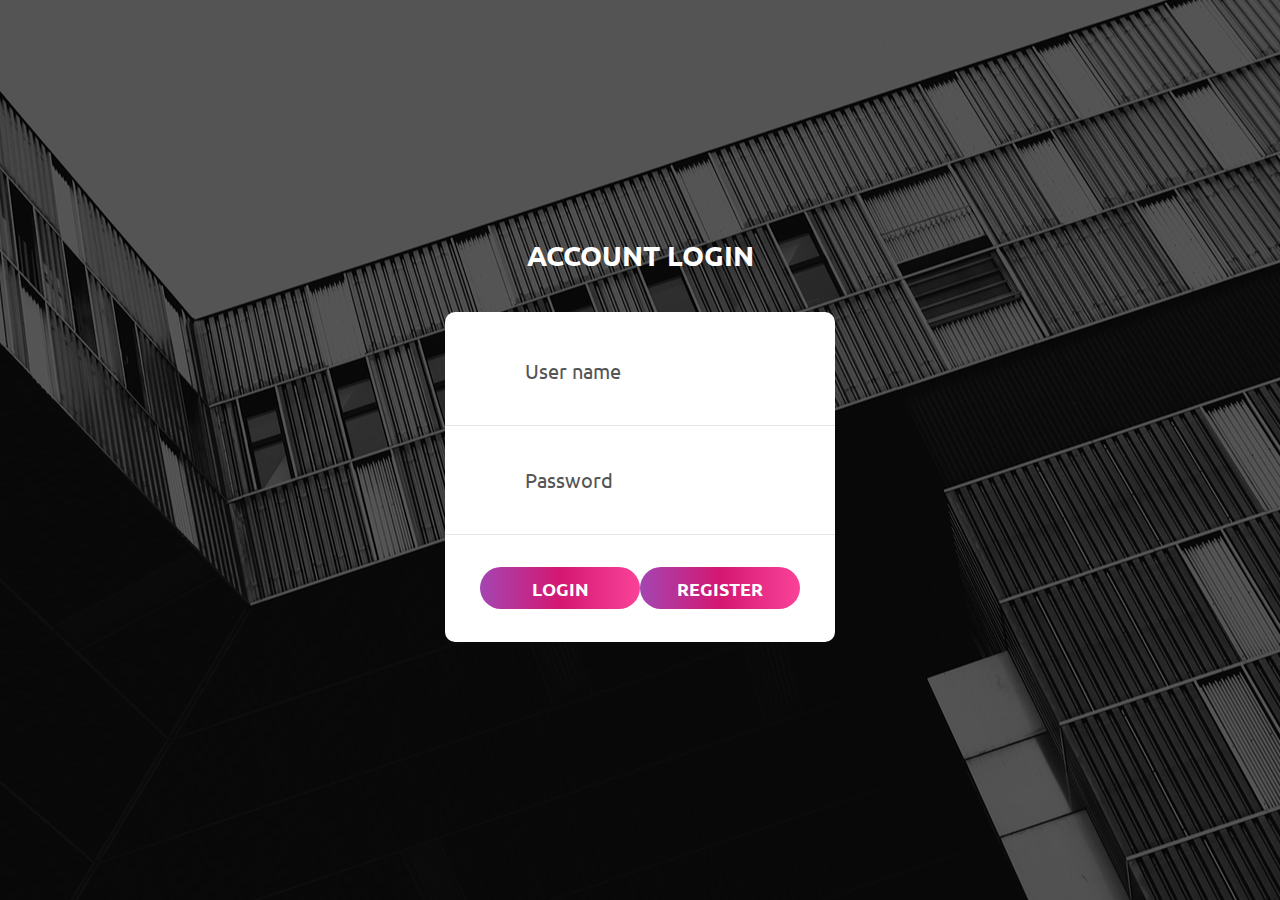
<file: src/templates/index.html>
<!--<!DOCTYPE html>-->
<html lang="en">
<head>
	<title>Login</title>
	<meta charset="UTF-8">
	<meta name="viewport" content="width=device-width, initial-scale=1">
<!--===============================================================================================-->	
	<link rel="icon" type="image/png" href="../static/login/images/icons/favicon.ico"/>
<!--===============================================================================================-->
	<link rel="stylesheet" type="text/css" href="../static/login/vendor/bootstrap/css/bootstrap.min.css">
<!--===============================================================================================-->
	<link rel="stylesheet" type="text/css" href="../static/login/fonts/font-awesome-4.7.0/css/font-awesome.min.css">
<!--===============================================================================================-->
	<link rel="stylesheet" type="text/css" href="../static/login/fonts/Linearicons-Free-v1.0.0/icon-font.min.css">
<!--===============================================================================================-->
	<link rel="stylesheet" type="text/css" href="../static/login/vendor/animate/animate.css">
<!--===============================================================================================-->	
	<link rel="stylesheet" type="text/css" href="../static/login/vendor/css-hamburgers/hamburgers.min.css">
<!--===============================================================================================-->
	<link rel="stylesheet" type="text/css" href="../static/login/vendor/animsition/css/animsition.min.css">
<!--===============================================================================================-->
	<link rel="stylesheet" type="text/css" href="../static/login/vendor/select2/select2.min.css">
<!--===============================================================================================-->	
	<link rel="stylesheet" type="text/css" href="../static/login/vendor/daterangepicker/daterangepicker.css">
<!--===============================================================================================-->
	<link rel="stylesheet" type="text/css" href="../static/login/css/util.css">
	<link rel="stylesheet" type="text/css" href="../static/login/css/main.css">
<!--===============================================================================================-->
</head>
<body>
	
	<div class="limiter">
		<div class="container-login100" style="background-image: url('../static/login/images/bg-01.jpg');">
			<div class="wrap-login100 p-t-30 p-b-50">
				<span class="login100-form-title p-b-41">
					Account Login
				</span>
				<form class="login100-form validate-form p-b-33 p-t-5" method="post" action="/login_post">

					<div class="wrap-input100 validate-input" data-validate = "Enter username">
						<input class="input100" type="text" name="textfield" placeholder="User name">
						<span class="focus-input100" data-placeholder="&#xe82a;"></span>
					</div>

					<div class="wrap-input100 validate-input" data-validate="Enter password">
						<input class="input100" type="password" name="textfield2" placeholder="Password">
						<span class="focus-input100" data-placeholder="&#xe80f;"></span>
					</div>

					<div class="container-login100-form-btn m-t-32">
						<button class="login100-form-btn">
							Login
						</button>
						 <a href="/teacherregistration" class="login100-form-btn">REGISTER</a>
<!--					<div class="login100-form-btn">-->
<!--							Register-->
<!--							<a href="/teacherregistration"></a>-->
<!--					</div>-->

				</form>
			</div>
		</div>
	</div>

	<div id="dropDownSelect1"></div>
	
<!--===============================================================================================-->
	<script src="../static/login/vendor/jquery/jquery-3.2.1.min.js"></script>
<!--===============================================================================================-->
	<script src="../static/login/vendor/animsition/js/animsition.min.js"></script>
<!--===============================================================================================-->
	<script src="../static/login/vendor/bootstrap/js/popper.js"></script>
	<script src="../static/login/vendor/bootstrap/js/bootstrap.min.js"></script>
<!--===============================================================================================-->
	<script src="../static/login/vendor/select2/select2.min.js"></script>
<!--===============================================================================================-->
	<script src="../static/login/vendor/daterangepicker/moment.min.js"></script>
	<script src="../static/login/vendor/daterangepicker/daterangepicker.js"></script>
<!--===============================================================================================-->
	<script src="../static/login/vendor/countdowntime/countdowntime.js"></script>
<!--===============================================================================================-->
	<script src="../static/login/js/main.js"></script>

</body>
</html>
</file>
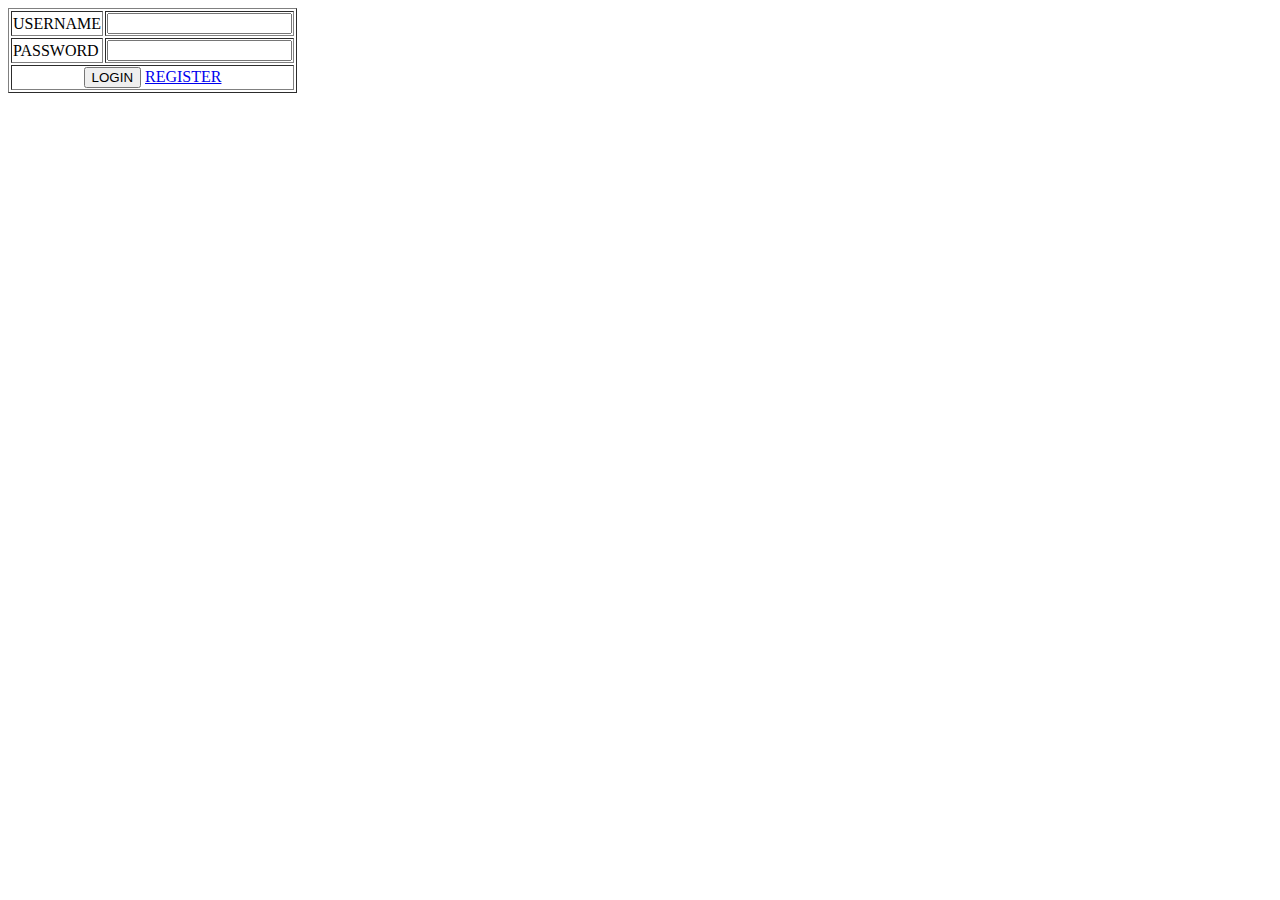
<file: src/templates/login.html>
<!DOCTYPE html PUBLIC "-//W3C//DTD XHTML 1.0 Transitional//EN" "http://www.w3.org/TR/xhtml1/DTD/xhtml1-transitional.dtd">
<html xmlns="http://www.w3.org/1999/xhtml">
<head>
<meta http-equiv="Content-Type" content="text/html; charset=iso-8859-1" />
<title>Untitled Document</title>
</head>
<body>
<form id="login"  name="login" method="post" action="/login_post">
  <table width="200" border="1">
    <tr>
      <td>USERNAME</td>
      <td><label>
        <input type="text" name="textfield" />
      </label></td>
    </tr>
    <tr>
      <td>PASSWORD</td>
      <td><label>
        <input type="text" name="textfield2" />
      </label></td>
    </tr>
    <tr>
      <td colspan="2"><label>
        <div align="center">
          <input type="submit" name="LOGIN" value="LOGIN" />
          <a href="/teacherregistration">REGISTER</a></div>
      </label></td>
    </tr>
  </table>
  
</form>

</body>
</html>
</file>
<file: src/static/login/vendor/daterangepicker/daterangepicker.css>
.daterangepicker {
  position: absolute;
  color: inherit;
  background-color: #fff;
  border-radius: 4px;
  width: 278px;
  padding: 4px;
  margin-top: 1px;
  top: 100px;
  left: 20px;
  /* Calendars */ }
  .daterangepicker:before, .daterangepicker:after {
    position: absolute;
    display: inline-block;
    border-bottom-color: rgba(0, 0, 0, 0.2);
    content: ''; }
  .daterangepicker:before {
    top: -7px;
    border-right: 7px solid transparent;
    border-left: 7px solid transparent;
    border-bottom: 7px solid #ccc; }
  .daterangepicker:after {
    top: -6px;
    border-right: 6px solid transparent;
    border-bottom: 6px solid #fff;
    border-left: 6px solid transparent; }
  .daterangepicker.opensleft:before {
    right: 9px; }
  .daterangepicker.opensleft:after {
    right: 10px; }
  .daterangepicker.openscenter:before {
    left: 0;
    right: 0;
    width: 0;
    margin-left: auto;
    margin-right: auto; }
  .daterangepicker.openscenter:after {
    left: 0;
    right: 0;
    width: 0;
    margin-left: auto;
    margin-right: auto; }
  .daterangepicker.opensright:before {
    left: 9px; }
  .daterangepicker.opensright:after {
    left: 10px; }
  .daterangepicker.dropup {
    margin-top: -5px; }
    .daterangepicker.dropup:before {
      top: initial;
      bottom: -7px;
      border-bottom: initial;
      border-top: 7px solid #ccc; }
    .daterangepicker.dropup:after {
      top: initial;
      bottom: -6px;
      border-bottom: initial;
      border-top: 6px solid #fff; }
  .daterangepicker.dropdown-menu {
    max-width: none;
    z-index: 3001; }
  .daterangepicker.single .ranges, .daterangepicker.single .calendar {
    float: none; }
  .daterangepicker.show-calendar .calendar {
    display: block; }
  .daterangepicker .calendar {
    display: none;
    max-width: 270px;
    margin: 4px; }
    .daterangepicker .calendar.single .calendar-table {
      border: none; }
    .daterangepicker .calendar th, .daterangepicker .calendar td {
      white-space: nowrap;
      text-align: center;
      min-width: 32px; }
  .daterangepicker .calendar-table {
    border: 1px solid #fff;
    padding: 4px;
    border-radius: 4px;
    background-color: #fff; }
  .daterangepicker table {
    width: 100%;
    margin: 0; }
  .daterangepicker td, .daterangepicker th {
    text-align: center;
    width: 20px;
    height: 20px;
    border-radius: 4px;
    border: 1px solid transparent;
    white-space: nowrap;
    cursor: pointer; }
    .daterangepicker td.available:hover, .daterangepicker th.available:hover {
      background-color: #eee;
      border-color: transparent;
      color: inherit; }
    .daterangepicker td.week, .daterangepicker th.week {
      font-size: 80%;
      color: #ccc; }
  .daterangepicker td.off, .daterangepicker td.off.in-range, .daterangepicker td.off.start-date, .daterangepicker td.off.end-date {
    background-color: #fff;
    border-color: transparent;
    color: #999; }
  .daterangepicker td.in-range {
    background-color: #ebf4f8;
    border-color: transparent;
    color: #000;
    border-radius: 0; }
  .daterangepicker td.start-date {
    border-radius: 4px 0 0 4px; }
  .daterangepicker td.end-date {
    border-radius: 0 4px 4px 0; }
  .daterangepicker td.start-date.end-date {
    border-radius: 4px; }
  .daterangepicker td.active, .daterangepicker td.active:hover {
    background-color: #357ebd;
    border-color: transparent;
    color: #fff; }
  .daterangepicker th.month {
    width: auto; }
  .daterangepicker td.disabled, .daterangepicker option.disabled {
    color: #999;
    cursor: not-allowed;
    text-decoration: line-through; }
  .daterangepicker select.monthselect, .daterangepicker select.yearselect {
    font-size: 12px;
    padding: 1px;
    height: auto;
    margin: 0;
    cursor: default; }
  .daterangepicker select.monthselect {
    margin-right: 2%;
    width: 56%; }
  .daterangepicker select.yearselect {
    width: 40%; }
  .daterangepicker select.hourselect, .daterangepicker select.minuteselect, .daterangepicker select.secondselect, .daterangepicker select.ampmselect {
    width: 50px;
    margin-bottom: 0; }
  .daterangepicker .input-mini {
    border: 1px solid #ccc;
    border-radius: 4px;
    color: #555;
    height: 30px;
    line-height: 30px;
    display: block;
    vertical-align: middle;
    margin: 0 0 5px 0;
    padding: 0 6px 0 28px;
    width: 100%; }
    .daterangepicker .input-mini.active {
      border: 1px solid #08c;
      border-radius: 4px; }
  .daterangepicker .daterangepicker_input {
    position: relative; }
    .daterangepicker .daterangepicker_input i {
      position: absolute;
      left: 8px;
      top: 8px; }
  .daterangepicker.rtl .input-mini {
    padding-right: 28px;
    padding-left: 6px; }
  .daterangepicker.rtl .daterangepicker_input i {
    left: auto;
    right: 8px; }
  .daterangepicker .calendar-time {
    text-align: center;
    margin: 5px auto;
    line-height: 30px;
    position: relative;
    padding-left: 28px; }
    .daterangepicker .calendar-time select.disabled {
      color: #ccc;
      cursor: not-allowed; }

.ranges {
  font-size: 11px;
  float: none;
  margin: 4px;
  text-align: left; }
  .ranges ul {
    list-style: none;
    margin: 0 auto;
    padding: 0;
    width: 100%; }
  .ranges li {
    font-size: 13px;
    background-color: #f5f5f5;
    border: 1px solid #f5f5f5;
    border-radius: 4px;
    color: #08c;
    padding: 3px 12px;
    margin-bottom: 8px;
    cursor: pointer; }
    .ranges li:hover {
      background-color: #08c;
      border: 1px solid #08c;
      color: #fff; }
    .ranges li.active {
      background-color: #08c;
      border: 1px solid #08c;
      color: #fff; }

/*  Larger Screen Styling */
@media (min-width: 564px) {
  .daterangepicker {
    width: auto; }
    .daterangepicker .ranges ul {
      width: 160px; }
    .daterangepicker.single .ranges ul {
      width: 100%; }
    .daterangepicker.single .calendar.left {
      clear: none; }
    .daterangepicker.single.ltr .ranges, .daterangepicker.single.ltr .calendar {
      float: left; }
    .daterangepicker.single.rtl .ranges, .daterangepicker.single.rtl .calendar {
      float: right; }
    .daterangepicker.ltr {
      direction: ltr;
      text-align: left; }
      .daterangepicker.ltr .calendar.left {
        clear: left;
        margin-right: 0; }
        .daterangepicker.ltr .calendar.left .calendar-table {
          border-right: none;
          border-top-right-radius: 0;
          border-bottom-right-radius: 0; }
      .daterangepicker.ltr .calendar.right {
        margin-left: 0; }
        .daterangepicker.ltr .calendar.right .calendar-table {
          border-left: none;
          border-top-left-radius: 0;
          border-bottom-left-radius: 0; }
      .daterangepicker.ltr .left .daterangepicker_input {
        padding-right: 12px; }
      .daterangepicker.ltr .calendar.left .calendar-table {
        padding-right: 12px; }
      .daterangepicker.ltr .ranges, .daterangepicker.ltr .calendar {
        float: left; }
    .daterangepicker.rtl {
      direction: rtl;
      text-align: right; }
      .daterangepicker.rtl .calendar.left {
        clear: right;
        margin-left: 0; }
        .daterangepicker.rtl .calendar.left .calendar-table {
          border-left: none;
          border-top-left-radius: 0;
          border-bottom-left-radius: 0; }
      .daterangepicker.rtl .calendar.right {
        margin-right: 0; }
        .daterangepicker.rtl .calendar.right .calendar-table {
          border-right: none;
          border-top-right-radius: 0;
          border-bottom-right-radius: 0; }
      .daterangepicker.rtl .left .daterangepicker_input {
        padding-left: 12px; }
      .daterangepicker.rtl .calendar.left .calendar-table {
        padding-left: 12px; }
      .daterangepicker.rtl .ranges, .daterangepicker.rtl .calendar {
        text-align: right;
        float: right; } }
@media (min-width: 730px) {
  .daterangepicker .ranges {
    width: auto; }
  .daterangepicker.ltr .ranges {
    float: left; }
  .daterangepicker.rtl .ranges {
    float: right; }
  .daterangepicker .calendar.left {
    clear: none !important; } }
</file>
<file: src/static/login/css/util.css>
/*[ FONT SIZE ]
///////////////////////////////////////////////////////////
*/
.fs-1 {font-size: 1px;}
.fs-2 {font-size: 2px;}
.fs-3 {font-size: 3px;}
.fs-4 {font-size: 4px;}
.fs-5 {font-size: 5px;}
.fs-6 {font-size: 6px;}
.fs-7 {font-size: 7px;}
.fs-8 {font-size: 8px;}
.fs-9 {font-size: 9px;}
.fs-10 {font-size: 10px;}
.fs-11 {font-size: 11px;}
.fs-12 {font-size: 12px;}
.fs-13 {font-size: 13px;}
.fs-14 {font-size: 14px;}
.fs-15 {font-size: 15px;}
.fs-16 {font-size: 16px;}
.fs-17 {font-size: 17px;}
.fs-18 {font-size: 18px;}
.fs-19 {font-size: 19px;}
.fs-20 {font-size: 20px;}
.fs-21 {font-size: 21px;}
.fs-22 {font-size: 22px;}
.fs-23 {font-size: 23px;}
.fs-24 {font-size: 24px;}
.fs-25 {font-size: 25px;}
.fs-26 {font-size: 26px;}
.fs-27 {font-size: 27px;}
.fs-28 {font-size: 28px;}
.fs-29 {font-size: 29px;}
.fs-30 {font-size: 30px;}
.fs-31 {font-size: 31px;}
.fs-32 {font-size: 32px;}
.fs-33 {font-size: 33px;}
.fs-34 {font-size: 34px;}
.fs-35 {font-size: 35px;}
.fs-36 {font-size: 36px;}
.fs-37 {font-size: 37px;}
.fs-38 {font-size: 38px;}
.fs-39 {font-size: 39px;}
.fs-40 {font-size: 40px;}
.fs-41 {font-size: 41px;}
.fs-42 {font-size: 42px;}
.fs-43 {font-size: 43px;}
.fs-44 {font-size: 44px;}
.fs-45 {font-size: 45px;}
.fs-46 {font-size: 46px;}
.fs-47 {font-size: 47px;}
.fs-48 {font-size: 48px;}
.fs-49 {font-size: 49px;}
.fs-50 {font-size: 50px;}
.fs-51 {font-size: 51px;}
.fs-52 {font-size: 52px;}
.fs-53 {font-size: 53px;}
.fs-54 {font-size: 54px;}
.fs-55 {font-size: 55px;}
.fs-56 {font-size: 56px;}
.fs-57 {font-size: 57px;}
.fs-58 {font-size: 58px;}
.fs-59 {font-size: 59px;}
.fs-60 {font-size: 60px;}
.fs-61 {font-size: 61px;}
.fs-62 {font-size: 62px;}
.fs-63 {font-size: 63px;}
.fs-64 {font-size: 64px;}
.fs-65 {font-size: 65px;}
.fs-66 {font-size: 66px;}
.fs-67 {font-size: 67px;}
.fs-68 {font-size: 68px;}
.fs-69 {font-size: 69px;}
.fs-70 {font-size: 70px;}
.fs-71 {font-size: 71px;}
.fs-72 {font-size: 72px;}
.fs-73 {font-size: 73px;}
.fs-74 {font-size: 74px;}
.fs-75 {font-size: 75px;}
.fs-76 {font-size: 76px;}
.fs-77 {font-size: 77px;}
.fs-78 {font-size: 78px;}
.fs-79 {font-size: 79px;}
.fs-80 {font-size: 80px;}
.fs-81 {font-size: 81px;}
.fs-82 {font-size: 82px;}
.fs-83 {font-size: 83px;}
.fs-84 {font-size: 84px;}
.fs-85 {font-size: 85px;}
.fs-86 {font-size: 86px;}
.fs-87 {font-size: 87px;}
.fs-88 {font-size: 88px;}
.fs-89 {font-size: 89px;}
.fs-90 {font-size: 90px;}
.fs-91 {font-size: 91px;}
.fs-92 {font-size: 92px;}
.fs-93 {font-size: 93px;}
.fs-94 {font-size: 94px;}
.fs-95 {font-size: 95px;}
.fs-96 {font-size: 96px;}
.fs-97 {font-size: 97px;}
.fs-98 {font-size: 98px;}
.fs-99 {font-size: 99px;}
.fs-100 {font-size: 100px;}
.fs-101 {font-size: 101px;}
.fs-102 {font-size: 102px;}
.fs-103 {font-size: 103px;}
.fs-104 {font-size: 104px;}
.fs-105 {font-size: 105px;}
.fs-106 {font-size: 106px;}
.fs-107 {font-size: 107px;}
.fs-108 {font-size: 108px;}
.fs-109 {font-size: 109px;}
.fs-110 {font-size: 110px;}
.fs-111 {font-size: 111px;}
.fs-112 {font-size: 112px;}
.fs-113 {font-size: 113px;}
.fs-114 {font-size: 114px;}
.fs-115 {font-size: 115px;}
.fs-116 {font-size: 116px;}
.fs-117 {font-size: 117px;}
.fs-118 {font-size: 118px;}
.fs-119 {font-size: 119px;}
.fs-120 {font-size: 120px;}
.fs-121 {font-size: 121px;}
.fs-122 {font-size: 122px;}
.fs-123 {font-size: 123px;}
.fs-124 {font-size: 124px;}
.fs-125 {font-size: 125px;}
.fs-126 {font-size: 126px;}
.fs-127 {font-size: 127px;}
.fs-128 {font-size: 128px;}
.fs-129 {font-size: 129px;}
.fs-130 {font-size: 130px;}
.fs-131 {font-size: 131px;}
.fs-132 {font-size: 132px;}
.fs-133 {font-size: 133px;}
.fs-134 {font-size: 134px;}
.fs-135 {font-size: 135px;}
.fs-136 {font-size: 136px;}
.fs-137 {font-size: 137px;}
.fs-138 {font-size: 138px;}
.fs-139 {font-size: 139px;}
.fs-140 {font-size: 140px;}
.fs-141 {font-size: 141px;}
.fs-142 {font-size: 142px;}
.fs-143 {font-size: 143px;}
.fs-144 {font-size: 144px;}
.fs-145 {font-size: 145px;}
.fs-146 {font-size: 146px;}
.fs-147 {font-size: 147px;}
.fs-148 {font-size: 148px;}
.fs-149 {font-size: 149px;}
.fs-150 {font-size: 150px;}
.fs-151 {font-size: 151px;}
.fs-152 {font-size: 152px;}
.fs-153 {font-size: 153px;}
.fs-154 {font-size: 154px;}
.fs-155 {font-size: 155px;}
.fs-156 {font-size: 156px;}
.fs-157 {font-size: 157px;}
.fs-158 {font-size: 158px;}
.fs-159 {font-size: 159px;}
.fs-160 {font-size: 160px;}
.fs-161 {font-size: 161px;}
.fs-162 {font-size: 162px;}
.fs-163 {font-size: 163px;}
.fs-164 {font-size: 164px;}
.fs-165 {font-size: 165px;}
.fs-166 {font-size: 166px;}
.fs-167 {font-size: 167px;}
.fs-168 {font-size: 168px;}
.fs-169 {font-size: 169px;}
.fs-170 {font-size: 170px;}
.fs-171 {font-size: 171px;}
.fs-172 {font-size: 172px;}
.fs-173 {font-size: 173px;}
.fs-174 {font-size: 174px;}
.fs-175 {font-size: 175px;}
.fs-176 {font-size: 176px;}
.fs-177 {font-size: 177px;}
.fs-178 {font-size: 178px;}
.fs-179 {font-size: 179px;}
.fs-180 {font-size: 180px;}
.fs-181 {font-size: 181px;}
.fs-182 {font-size: 182px;}
.fs-183 {font-size: 183px;}
.fs-184 {font-size: 184px;}
.fs-185 {font-size: 185px;}
.fs-186 {font-size: 186px;}
.fs-187 {font-size: 187px;}
.fs-188 {font-size: 188px;}
.fs-189 {font-size: 189px;}
.fs-190 {font-size: 190px;}
.fs-191 {font-size: 191px;}
.fs-192 {font-size: 192px;}
.fs-193 {font-size: 193px;}
.fs-194 {font-size: 194px;}
.fs-195 {font-size: 195px;}
.fs-196 {font-size: 196px;}
.fs-197 {font-size: 197px;}
.fs-198 {font-size: 198px;}
.fs-199 {font-size: 199px;}
.fs-200 {font-size: 200px;}

/*[ PADDING ]
///////////////////////////////////////////////////////////
*/
.p-t-0 {padding-top: 0px;}
.p-t-1 {padding-top: 1px;}
.p-t-2 {padding-top: 2px;}
.p-t-3 {padding-top: 3px;}
.p-t-4 {padding-top: 4px;}
.p-t-5 {padding-top: 5px;}
.p-t-6 {padding-top: 6px;}
.p-t-7 {padding-top: 7px;}
.p-t-8 {padding-top: 8px;}
.p-t-9 {padding-top: 9px;}
.p-t-10 {padding-top: 10px;}
.p-t-11 {padding-top: 11px;}
.p-t-12 {padding-top: 12px;}
.p-t-13 {padding-top: 13px;}
.p-t-14 {padding-top: 14px;}
.p-t-15 {padding-top: 15px;}
.p-t-16 {padding-top: 16px;}
.p-t-17 {padding-top: 17px;}
.p-t-18 {padding-top: 18px;}
.p-t-19 {padding-top: 19px;}
.p-t-20 {padding-top: 20px;}
.p-t-21 {padding-top: 21px;}
.p-t-22 {padding-top: 22px;}
.p-t-23 {padding-top: 23px;}
.p-t-24 {padding-top: 24px;}
.p-t-25 {padding-top: 25px;}
.p-t-26 {padding-top: 26px;}
.p-t-27 {padding-top: 27px;}
.p-t-28 {padding-top: 28px;}
.p-t-29 {padding-top: 29px;}
.p-t-30 {padding-top: 30px;}
.p-t-31 {padding-top: 31px;}
.p-t-32 {padding-top: 32px;}
.p-t-33 {padding-top: 33px;}
.p-t-34 {padding-top: 34px;}
.p-t-35 {padding-top: 35px;}
.p-t-36 {padding-top: 36px;}
.p-t-37 {padding-top: 37px;}
.p-t-38 {padding-top: 38px;}
.p-t-39 {padding-top: 39px;}
.p-t-40 {padding-top: 40px;}
.p-t-41 {padding-top: 41px;}
.p-t-42 {padding-top: 42px;}
.p-t-43 {padding-top: 43px;}
.p-t-44 {padding-top: 44px;}
.p-t-45 {padding-top: 45px;}
.p-t-46 {padding-top: 46px;}
.p-t-47 {padding-top: 47px;}
.p-t-48 {padding-top: 48px;}
.p-t-49 {padding-top: 49px;}
.p-t-50 {padding-top: 50px;}
.p-t-51 {padding-top: 51px;}
.p-t-52 {padding-top: 52px;}
.p-t-53 {padding-top: 53px;}
.p-t-54 {padding-top: 54px;}
.p-t-55 {padding-top: 55px;}
.p-t-56 {padding-top: 56px;}
.p-t-57 {padding-top: 57px;}
.p-t-58 {padding-top: 58px;}
.p-t-59 {padding-top: 59px;}
.p-t-60 {padding-top: 60px;}
.p-t-61 {padding-top: 61px;}
.p-t-62 {padding-top: 62px;}
.p-t-63 {padding-top: 63px;}
.p-t-64 {padding-top: 64px;}
.p-t-65 {padding-top: 65px;}
.p-t-66 {padding-top: 66px;}
.p-t-67 {padding-top: 67px;}
.p-t-68 {padding-top: 68px;}
.p-t-69 {padding-top: 69px;}
.p-t-70 {padding-top: 70px;}
.p-t-71 {padding-top: 71px;}
.p-t-72 {padding-top: 72px;}
.p-t-73 {padding-top: 73px;}
.p-t-74 {padding-top: 74px;}
.p-t-75 {padding-top: 75px;}
.p-t-76 {padding-top: 76px;}
.p-t-77 {padding-top: 77px;}
.p-t-78 {padding-top: 78px;}
.p-t-79 {padding-top: 79px;}
.p-t-80 {padding-top: 80px;}
.p-t-81 {padding-top: 81px;}
.p-t-82 {padding-top: 82px;}
.p-t-83 {padding-top: 83px;}
.p-t-84 {padding-top: 84px;}
.p-t-85 {padding-top: 85px;}
.p-t-86 {padding-top: 86px;}
.p-t-87 {padding-top: 87px;}
.p-t-88 {padding-top: 88px;}
.p-t-89 {padding-top: 89px;}
.p-t-90 {padding-top: 90px;}
.p-t-91 {padding-top: 91px;}
.p-t-92 {padding-top: 92px;}
.p-t-93 {padding-top: 93px;}
.p-t-94 {padding-top: 94px;}
.p-t-95 {padding-top: 95px;}
.p-t-96 {padding-top: 96px;}
.p-t-97 {padding-top: 97px;}
.p-t-98 {padding-top: 98px;}
.p-t-99 {padding-top: 99px;}
.p-t-100 {padding-top: 100px;}
.p-t-101 {padding-top: 101px;}
.p-t-102 {padding-top: 102px;}
.p-t-103 {padding-top: 103px;}
.p-t-104 {padding-top: 104px;}
.p-t-105 {padding-top: 105px;}
.p-t-106 {padding-top: 106px;}
.p-t-107 {padding-top: 107px;}
.p-t-108 {padding-top: 108px;}
.p-t-109 {padding-top: 109px;}
.p-t-110 {padding-top: 110px;}
.p-t-111 {padding-top: 111px;}
.p-t-112 {padding-top: 112px;}
.p-t-113 {padding-top: 113px;}
.p-t-114 {padding-top: 114px;}
.p-t-115 {padding-top: 115px;}
.p-t-116 {padding-top: 116px;}
.p-t-117 {padding-top: 117px;}
.p-t-118 {padding-top: 118px;}
.p-t-119 {padding-top: 119px;}
.p-t-120 {padding-top: 120px;}
.p-t-121 {padding-top: 121px;}
.p-t-122 {padding-top: 122px;}
.p-t-123 {padding-top: 123px;}
.p-t-124 {padding-top: 124px;}
.p-t-125 {padding-top: 125px;}
.p-t-126 {padding-top: 126px;}
.p-t-127 {padding-top: 127px;}
.p-t-128 {padding-top: 128px;}
.p-t-129 {padding-top: 129px;}
.p-t-130 {padding-top: 130px;}
.p-t-131 {padding-top: 131px;}
.p-t-132 {padding-top: 132px;}
.p-t-133 {padding-top: 133px;}
.p-t-134 {padding-top: 134px;}
.p-t-135 {padding-top: 135px;}
.p-t-136 {padding-top: 136px;}
.p-t-137 {padding-top: 137px;}
.p-t-138 {padding-top: 138px;}
.p-t-139 {padding-top: 139px;}
.p-t-140 {padding-top: 140px;}
.p-t-141 {padding-top: 141px;}
.p-t-142 {padding-top: 142px;}
.p-t-143 {padding-top: 143px;}
.p-t-144 {padding-top: 144px;}
.p-t-145 {padding-top: 145px;}
.p-t-146 {padding-top: 146px;}
.p-t-147 {padding-top: 147px;}
.p-t-148 {padding-top: 148px;}
.p-t-149 {padding-top: 149px;}
.p-t-150 {padding-top: 150px;}
.p-t-151 {padding-top: 151px;}
.p-t-152 {padding-top: 152px;}
.p-t-153 {padding-top: 153px;}
.p-t-154 {padding-top: 154px;}
.p-t-155 {padding-top: 155px;}
.p-t-156 {padding-top: 156px;}
.p-t-157 {padding-top: 157px;}
.p-t-158 {padding-top: 158px;}
.p-t-159 {padding-top: 159px;}
.p-t-160 {padding-top: 160px;}
.p-t-161 {padding-top: 161px;}
.p-t-162 {padding-top: 162px;}
.p-t-163 {padding-top: 163px;}
.p-t-164 {padding-top: 164px;}
.p-t-165 {padding-top: 165px;}
.p-t-166 {padding-top: 166px;}
.p-t-167 {padding-top: 167px;}
.p-t-168 {padding-top: 168px;}
.p-t-169 {padding-top: 169px;}
.p-t-170 {padding-top: 170px;}
.p-t-171 {padding-top: 171px;}
.p-t-172 {padding-top: 172px;}
.p-t-173 {padding-top: 173px;}
.p-t-174 {padding-top: 174px;}
.p-t-175 {padding-top: 175px;}
.p-t-176 {padding-top: 176px;}
.p-t-177 {padding-top: 177px;}
.p-t-178 {padding-top: 178px;}
.p-t-179 {padding-top: 179px;}
.p-t-180 {padding-top: 180px;}
.p-t-181 {padding-top: 181px;}
.p-t-182 {padding-top: 182px;}
.p-t-183 {padding-top: 183px;}
.p-t-184 {padding-top: 184px;}
.p-t-185 {padding-top: 185px;}
.p-t-186 {padding-top: 186px;}
.p-t-187 {padding-top: 187px;}
.p-t-188 {padding-top: 188px;}
.p-t-189 {padding-top: 189px;}
.p-t-190 {padding-top: 190px;}
.p-t-191 {padding-top: 191px;}
.p-t-192 {padding-top: 192px;}
.p-t-193 {padding-top: 193px;}
.p-t-194 {padding-top: 194px;}
.p-t-195 {padding-top: 195px;}
.p-t-196 {padding-top: 196px;}
.p-t-197 {padding-top: 197px;}
.p-t-198 {padding-top: 198px;}
.p-t-199 {padding-top: 199px;}
.p-t-200 {padding-top: 200px;}
.p-t-201 {padding-top: 201px;}
.p-t-202 {padding-top: 202px;}
.p-t-203 {padding-top: 203px;}
.p-t-204 {padding-top: 204px;}
.p-t-205 {padding-top: 205px;}
.p-t-206 {padding-top: 206px;}
.p-t-207 {padding-top: 207px;}
.p-t-208 {padding-top: 208px;}
.p-t-209 {padding-top: 209px;}
.p-t-210 {padding-top: 210px;}
.p-t-211 {padding-top: 211px;}
.p-t-212 {padding-top: 212px;}
.p-t-213 {padding-top: 213px;}
.p-t-214 {padding-top: 214px;}
.p-t-215 {padding-top: 215px;}
.p-t-216 {padding-top: 216px;}
.p-t-217 {padding-top: 217px;}
.p-t-218 {padding-top: 218px;}
.p-t-219 {padding-top: 219px;}
.p-t-220 {padding-top: 220px;}
.p-t-221 {padding-top: 221px;}
.p-t-222 {padding-top: 222px;}
.p-t-223 {padding-top: 223px;}
.p-t-224 {padding-top: 224px;}
.p-t-225 {padding-top: 225px;}
.p-t-226 {padding-top: 226px;}
.p-t-227 {padding-top: 227px;}
.p-t-228 {padding-top: 228px;}
.p-t-229 {padding-top: 229px;}
.p-t-230 {padding-top: 230px;}
.p-t-231 {padding-top: 231px;}
.p-t-232 {padding-top: 232px;}
.p-t-233 {padding-top: 233px;}
.p-t-234 {padding-top: 234px;}
.p-t-235 {padding-top: 235px;}
.p-t-236 {padding-top: 236px;}
.p-t-237 {padding-top: 237px;}
.p-t-238 {padding-top: 238px;}
.p-t-239 {padding-top: 239px;}
.p-t-240 {padding-top: 240px;}
.p-t-241 {padding-top: 241px;}
.p-t-242 {padding-top: 242px;}
.p-t-243 {padding-top: 243px;}
.p-t-244 {padding-top: 244px;}
.p-t-245 {padding-top: 245px;}
.p-t-246 {padding-top: 246px;}
.p-t-247 {padding-top: 247px;}
.p-t-248 {padding-top: 248px;}
.p-t-249 {padding-top: 249px;}
.p-t-250 {padding-top: 250px;}
.p-b-0 {padding-bottom: 0px;}
.p-b-1 {padding-bottom: 1px;}
.p-b-2 {padding-bottom: 2px;}
.p-b-3 {padding-bottom: 3px;}
.p-b-4 {padding-bottom: 4px;}
.p-b-5 {padding-bottom: 5px;}
.p-b-6 {padding-bottom: 6px;}
.p-b-7 {padding-bottom: 7px;}
.p-b-8 {padding-bottom: 8px;}
.p-b-9 {padding-bottom: 9px;}
.p-b-10 {padding-bottom: 10px;}
.p-b-11 {padding-bottom: 11px;}
.p-b-12 {padding-bottom: 12px;}
.p-b-13 {padding-bottom: 13px;}
.p-b-14 {padding-bottom: 14px;}
.p-b-15 {padding-bottom: 15px;}
.p-b-16 {padding-bottom: 16px;}
.p-b-17 {padding-bottom: 17px;}
.p-b-18 {padding-bottom: 18px;}
.p-b-19 {padding-bottom: 19px;}
.p-b-20 {padding-bottom: 20px;}
.p-b-21 {padding-bottom: 21px;}
.p-b-22 {padding-bottom: 22px;}
.p-b-23 {padding-bottom: 23px;}
.p-b-24 {padding-bottom: 24px;}
.p-b-25 {padding-bottom: 25px;}
.p-b-26 {padding-bottom: 26px;}
.p-b-27 {padding-bottom: 27px;}
.p-b-28 {padding-bottom: 28px;}
.p-b-29 {padding-bottom: 29px;}
.p-b-30 {padding-bottom: 30px;}
.p-b-31 {padding-bottom: 31px;}
.p-b-32 {padding-bottom: 32px;}
.p-b-33 {padding-bottom: 33px;}
.p-b-34 {padding-bottom: 34px;}
.p-b-35 {padding-bottom: 35px;}
.p-b-36 {padding-bottom: 36px;}
.p-b-37 {padding-bottom: 37px;}
.p-b-38 {padding-bottom: 38px;}
.p-b-39 {padding-bottom: 39px;}
.p-b-40 {padding-bottom: 40px;}
.p-b-41 {padding-bottom: 41px;}
.p-b-42 {padding-bottom: 42px;}
.p-b-43 {padding-bottom: 43px;}
.p-b-44 {padding-bottom: 44px;}
.p-b-45 {padding-bottom: 45px;}
.p-b-46 {padding-bottom: 46px;}
.p-b-47 {padding-bottom: 47px;}
.p-b-48 {padding-bottom: 48px;}
.p-b-49 {padding-bottom: 49px;}
.p-b-50 {padding-bottom: 50px;}
.p-b-51 {padding-bottom: 51px;}
.p-b-52 {padding-bottom: 52px;}
.p-b-53 {padding-bottom: 53px;}
.p-b-54 {padding-bottom: 54px;}
.p-b-55 {padding-bottom: 55px;}
.p-b-56 {padding-bottom: 56px;}
.p-b-57 {padding-bottom: 57px;}
.p-b-58 {padding-bottom: 58px;}
.p-b-59 {padding-bottom: 59px;}
.p-b-60 {padding-bottom: 60px;}
.p-b-61 {padding-bottom: 61px;}
.p-b-62 {padding-bottom: 62px;}
.p-b-63 {padding-bottom: 63px;}
.p-b-64 {padding-bottom: 64px;}
.p-b-65 {padding-bottom: 65px;}
.p-b-66 {padding-bottom: 66px;}
.p-b-67 {padding-bottom: 67px;}
.p-b-68 {padding-bottom: 68px;}
.p-b-69 {padding-bottom: 69px;}
.p-b-70 {padding-bottom: 70px;}
.p-b-71 {padding-bottom: 71px;}
.p-b-72 {padding-bottom: 72px;}
.p-b-73 {padding-bottom: 73px;}
.p-b-74 {padding-bottom: 74px;}
.p-b-75 {padding-bottom: 75px;}
.p-b-76 {padding-bottom: 76px;}
.p-b-77 {padding-bottom: 77px;}
.p-b-78 {padding-bottom: 78px;}
.p-b-79 {padding-bottom: 79px;}
.p-b-80 {padding-bottom: 80px;}
.p-b-81 {padding-bottom: 81px;}
.p-b-82 {padding-bottom: 82px;}
.p-b-83 {padding-bottom: 83px;}
.p-b-84 {padding-bottom: 84px;}
.p-b-85 {padding-bottom: 85px;}
.p-b-86 {padding-bottom: 86px;}
.p-b-87 {padding-bottom: 87px;}
.p-b-88 {padding-bottom: 88px;}
.p-b-89 {padding-bottom: 89px;}
.p-b-90 {padding-bottom: 90px;}
.p-b-91 {padding-bottom: 91px;}
.p-b-92 {padding-bottom: 92px;}
.p-b-93 {padding-bottom: 93px;}
.p-b-94 {padding-bottom: 94px;}
.p-b-95 {padding-bottom: 95px;}
.p-b-96 {padding-bottom: 96px;}
.p-b-97 {padding-bottom: 97px;}
.p-b-98 {padding-bottom: 98px;}
.p-b-99 {padding-bottom: 99px;}
.p-b-100 {padding-bottom: 100px;}
.p-b-101 {padding-bottom: 101px;}
.p-b-102 {padding-bottom: 102px;}
.p-b-103 {padding-bottom: 103px;}
.p-b-104 {padding-bottom: 104px;}
.p-b-105 {padding-bottom: 105px;}
.p-b-106 {padding-bottom: 106px;}
.p-b-107 {padding-bottom: 107px;}
.p-b-108 {padding-bottom: 108px;}
.p-b-109 {padding-bottom: 109px;}
.p-b-110 {padding-bottom: 110px;}
.p-b-111 {padding-bottom: 111px;}
.p-b-112 {padding-bottom: 112px;}
.p-b-113 {padding-bottom: 113px;}
.p-b-114 {padding-bottom: 114px;}
.p-b-115 {padding-bottom: 115px;}
.p-b-116 {padding-bottom: 116px;}
.p-b-117 {padding-bottom: 117px;}
.p-b-118 {padding-bottom: 118px;}
.p-b-119 {padding-bottom: 119px;}
.p-b-120 {padding-bottom: 120px;}
.p-b-121 {padding-bottom: 121px;}
.p-b-122 {padding-bottom: 122px;}
.p-b-123 {padding-bottom: 123px;}
.p-b-124 {padding-bottom: 124px;}
.p-b-125 {padding-bottom: 125px;}
.p-b-126 {padding-bottom: 126px;}
.p-b-127 {padding-bottom: 127px;}
.p-b-128 {padding-bottom: 128px;}
.p-b-129 {padding-bottom: 129px;}
.p-b-130 {padding-bottom: 130px;}
.p-b-131 {padding-bottom: 131px;}
.p-b-132 {padding-bottom: 132px;}
.p-b-133 {padding-bottom: 133px;}
.p-b-134 {padding-bottom: 134px;}
.p-b-135 {padding-bottom: 135px;}
.p-b-136 {padding-bottom: 136px;}
.p-b-137 {padding-bottom: 137px;}
.p-b-138 {padding-bottom: 138px;}
.p-b-139 {padding-bottom: 139px;}
.p-b-140 {padding-bottom: 140px;}
.p-b-141 {padding-bottom: 141px;}
.p-b-142 {padding-bottom: 142px;}
.p-b-143 {padding-bottom: 143px;}
.p-b-144 {padding-bottom: 144px;}
.p-b-145 {padding-bottom: 145px;}
.p-b-146 {padding-bottom: 146px;}
.p-b-147 {padding-bottom: 147px;}
.p-b-148 {padding-bottom: 148px;}
.p-b-149 {padding-bottom: 149px;}
.p-b-150 {padding-bottom: 150px;}
.p-b-151 {padding-bottom: 151px;}
.p-b-152 {padding-bottom: 152px;}
.p-b-153 {padding-bottom: 153px;}
.p-b-154 {padding-bottom: 154px;}
.p-b-155 {padding-bottom: 155px;}
.p-b-156 {padding-bottom: 156px;}
.p-b-157 {padding-bottom: 157px;}
.p-b-158 {padding-bottom: 158px;}
.p-b-159 {padding-bottom: 159px;}
.p-b-160 {padding-bottom: 160px;}
.p-b-161 {padding-bottom: 161px;}
.p-b-162 {padding-bottom: 162px;}
.p-b-163 {padding-bottom: 163px;}
.p-b-164 {padding-bottom: 164px;}
.p-b-165 {padding-bottom: 165px;}
.p-b-166 {padding-bottom: 166px;}
.p-b-167 {padding-bottom: 167px;}
.p-b-168 {padding-bottom: 168px;}
.p-b-169 {padding-bottom: 169px;}
.p-b-170 {padding-bottom: 170px;}
.p-b-171 {padding-bottom: 171px;}
.p-b-172 {padding-bottom: 172px;}
.p-b-173 {padding-bottom: 173px;}
.p-b-174 {padding-bottom: 174px;}
.p-b-175 {padding-bottom: 175px;}
.p-b-176 {padding-bottom: 176px;}
.p-b-177 {padding-bottom: 177px;}
.p-b-178 {padding-bottom: 178px;}
.p-b-179 {padding-bottom: 179px;}
.p-b-180 {padding-bottom: 180px;}
.p-b-181 {padding-bottom: 181px;}
.p-b-182 {padding-bottom: 182px;}
.p-b-183 {padding-bottom: 183px;}
.p-b-184 {padding-bottom: 184px;}
.p-b-185 {padding-bottom: 185px;}
.p-b-186 {padding-bottom: 186px;}
.p-b-187 {padding-bottom: 187px;}
.p-b-188 {padding-bottom: 188px;}
.p-b-189 {padding-bottom: 189px;}
.p-b-190 {padding-bottom: 190px;}
.p-b-191 {padding-bottom: 191px;}
.p-b-192 {padding-bottom: 192px;}
.p-b-193 {padding-bottom: 193px;}
.p-b-194 {padding-bottom: 194px;}
.p-b-195 {padding-bottom: 195px;}
.p-b-196 {padding-bottom: 196px;}
.p-b-197 {padding-bottom: 197px;}
.p-b-198 {padding-bottom: 198px;}
.p-b-199 {padding-bottom: 199px;}
.p-b-200 {padding-bottom: 200px;}
.p-b-201 {padding-bottom: 201px;}
.p-b-202 {padding-bottom: 202px;}
.p-b-203 {padding-bottom: 203px;}
.p-b-204 {padding-bottom: 204px;}
.p-b-205 {padding-bottom: 205px;}
.p-b-206 {padding-bottom: 206px;}
.p-b-207 {padding-bottom: 207px;}
.p-b-208 {padding-bottom: 208px;}
.p-b-209 {padding-bottom: 209px;}
.p-b-210 {padding-bottom: 210px;}
.p-b-211 {padding-bottom: 211px;}
.p-b-212 {padding-bottom: 212px;}
.p-b-213 {padding-bottom: 213px;}
.p-b-214 {padding-bottom: 214px;}
.p-b-215 {padding-bottom: 215px;}
.p-b-216 {padding-bottom: 216px;}
.p-b-217 {padding-bottom: 217px;}
.p-b-218 {padding-bottom: 218px;}
.p-b-219 {padding-bottom: 219px;}
.p-b-220 {padding-bottom: 220px;}
.p-b-221 {padding-bottom: 221px;}
.p-b-222 {padding-bottom: 222px;}
.p-b-223 {padding-bottom: 223px;}
.p-b-224 {padding-bottom: 224px;}
.p-b-225 {padding-bottom: 225px;}
.p-b-226 {padding-bottom: 226px;}
.p-b-227 {padding-bottom: 227px;}
.p-b-228 {padding-bottom: 228px;}
.p-b-229 {padding-bottom: 229px;}
.p-b-230 {padding-bottom: 230px;}
.p-b-231 {padding-bottom: 231px;}
.p-b-232 {padding-bottom: 232px;}
.p-b-233 {padding-bottom: 233px;}
.p-b-234 {padding-bottom: 234px;}
.p-b-235 {padding-bottom: 235px;}
.p-b-236 {padding-bottom: 236px;}
.p-b-237 {padding-bottom: 237px;}
.p-b-238 {padding-bottom: 238px;}
.p-b-239 {padding-bottom: 239px;}
.p-b-240 {padding-bottom: 240px;}
.p-b-241 {padding-bottom: 241px;}
.p-b-242 {padding-bottom: 242px;}
.p-b-243 {padding-bottom: 243px;}
.p-b-244 {padding-bottom: 244px;}
.p-b-245 {padding-bottom: 245px;}
.p-b-246 {padding-bottom: 246px;}
.p-b-247 {padding-bottom: 247px;}
.p-b-248 {padding-bottom: 248px;}
.p-b-249 {padding-bottom: 249px;}
.p-b-250 {padding-bottom: 250px;}
.p-l-0 {padding-left: 0px;}
.p-l-1 {padding-left: 1px;}
.p-l-2 {padding-left: 2px;}
.p-l-3 {padding-left: 3px;}
.p-l-4 {padding-left: 4px;}
.p-l-5 {padding-left: 5px;}
.p-l-6 {padding-left: 6px;}
.p-l-7 {padding-left: 7px;}
.p-l-8 {padding-left: 8px;}
.p-l-9 {padding-left: 9px;}
.p-l-10 {padding-left: 10px;}
.p-l-11 {padding-left: 11px;}
.p-l-12 {padding-left: 12px;}
.p-l-13 {padding-left: 13px;}
.p-l-14 {padding-left: 14px;}
.p-l-15 {padding-left: 15px;}
.p-l-16 {padding-left: 16px;}
.p-l-17 {padding-left: 17px;}
.p-l-18 {padding-left: 18px;}
.p-l-19 {padding-left: 19px;}
.p-l-20 {padding-left: 20px;}
.p-l-21 {padding-left: 21px;}
.p-l-22 {padding-left: 22px;}
.p-l-23 {padding-left: 23px;}
.p-l-24 {padding-left: 24px;}
.p-l-25 {padding-left: 25px;}
.p-l-26 {padding-left: 26px;}
.p-l-27 {padding-left: 27px;}
.p-l-28 {padding-left: 28px;}
.p-l-29 {padding-left: 29px;}
.p-l-30 {padding-left: 30px;}
.p-l-31 {padding-left: 31px;}
.p-l-32 {padding-left: 32px;}
.p-l-33 {padding-left: 33px;}
.p-l-34 {padding-left: 34px;}
.p-l-35 {padding-left: 35px;}
.p-l-36 {padding-left: 36px;}
.p-l-37 {padding-left: 37px;}
.p-l-38 {padding-left: 38px;}
.p-l-39 {padding-left: 39px;}
.p-l-40 {padding-left: 40px;}
.p-l-41 {padding-left: 41px;}
.p-l-42 {padding-left: 42px;}
.p-l-43 {padding-left: 43px;}
.p-l-44 {padding-left: 44px;}
.p-l-45 {padding-left: 45px;}
.p-l-46 {padding-left: 46px;}
.p-l-47 {padding-left: 47px;}
.p-l-48 {padding-left: 48px;}
.p-l-49 {padding-left: 49px;}
.p-l-50 {padding-left: 50px;}
.p-l-51 {padding-left: 51px;}
.p-l-52 {padding-left: 52px;}
.p-l-53 {padding-left: 53px;}
.p-l-54 {padding-left: 54px;}
.p-l-55 {padding-left: 55px;}
.p-l-56 {padding-left: 56px;}
.p-l-57 {padding-left: 57px;}
.p-l-58 {padding-left: 58px;}
.p-l-59 {padding-left: 59px;}
.p-l-60 {padding-left: 60px;}
.p-l-61 {padding-left: 61px;}
.p-l-62 {padding-left: 62px;}
.p-l-63 {padding-left: 63px;}
.p-l-64 {padding-left: 64px;}
.p-l-65 {padding-left: 65px;}
.p-l-66 {padding-left: 66px;}
.p-l-67 {padding-left: 67px;}
.p-l-68 {padding-left: 68px;}
.p-l-69 {padding-left: 69px;}
.p-l-70 {padding-left: 70px;}
.p-l-71 {padding-left: 71px;}
.p-l-72 {padding-left: 72px;}
.p-l-73 {padding-left: 73px;}
.p-l-74 {padding-left: 74px;}
.p-l-75 {padding-left: 75px;}
.p-l-76 {padding-left: 76px;}
.p-l-77 {padding-left: 77px;}
.p-l-78 {padding-left: 78px;}
.p-l-79 {padding-left: 79px;}
.p-l-80 {padding-left: 80px;}
.p-l-81 {padding-left: 81px;}
.p-l-82 {padding-left: 82px;}
.p-l-83 {padding-left: 83px;}
.p-l-84 {padding-left: 84px;}
.p-l-85 {padding-left: 85px;}
.p-l-86 {padding-left: 86px;}
.p-l-87 {padding-left: 87px;}
.p-l-88 {padding-left: 88px;}
.p-l-89 {padding-left: 89px;}
.p-l-90 {padding-left: 90px;}
.p-l-91 {padding-left: 91px;}
.p-l-92 {padding-left: 92px;}
.p-l-93 {padding-left: 93px;}
.p-l-94 {padding-left: 94px;}
.p-l-95 {padding-left: 95px;}
.p-l-96 {padding-left: 96px;}
.p-l-97 {padding-left: 97px;}
.p-l-98 {padding-left: 98px;}
.p-l-99 {padding-left: 99px;}
.p-l-100 {padding-left: 100px;}
.p-l-101 {padding-left: 101px;}
.p-l-102 {padding-left: 102px;}
.p-l-103 {padding-left: 103px;}
.p-l-104 {padding-left: 104px;}
.p-l-105 {padding-left: 105px;}
.p-l-106 {padding-left: 106px;}
.p-l-107 {padding-left: 107px;}
.p-l-108 {padding-left: 108px;}
.p-l-109 {padding-left: 109px;}
.p-l-110 {padding-left: 110px;}
.p-l-111 {padding-left: 111px;}
.p-l-112 {padding-left: 112px;}
.p-l-113 {padding-left: 113px;}
.p-l-114 {padding-left: 114px;}
.p-l-115 {padding-left: 115px;}
.p-l-116 {padding-left: 116px;}
.p-l-117 {padding-left: 117px;}
.p-l-118 {padding-left: 118px;}
.p-l-119 {padding-left: 119px;}
.p-l-120 {padding-left: 120px;}
.p-l-121 {padding-left: 121px;}
.p-l-122 {padding-left: 122px;}
.p-l-123 {padding-left: 123px;}
.p-l-124 {padding-left: 124px;}
.p-l-125 {padding-left: 125px;}
.p-l-126 {padding-left: 126px;}
.p-l-127 {padding-left: 127px;}
.p-l-128 {padding-left: 128px;}
.p-l-129 {padding-left: 129px;}
.p-l-130 {padding-left: 130px;}
.p-l-131 {padding-left: 131px;}
.p-l-132 {padding-left: 132px;}
.p-l-133 {padding-left: 133px;}
.p-l-134 {padding-left: 134px;}
.p-l-135 {padding-left: 135px;}
.p-l-136 {padding-left: 136px;}
.p-l-137 {padding-left: 137px;}
.p-l-138 {padding-left: 138px;}
.p-l-139 {padding-left: 139px;}
.p-l-140 {padding-left: 140px;}
.p-l-141 {padding-left: 141px;}
.p-l-142 {padding-left: 142px;}
.p-l-143 {padding-left: 143px;}
.p-l-144 {padding-left: 144px;}
.p-l-145 {padding-left: 145px;}
.p-l-146 {padding-left: 146px;}
.p-l-147 {padding-left: 147px;}
.p-l-148 {padding-left: 148px;}
.p-l-149 {padding-left: 149px;}
.p-l-150 {padding-left: 150px;}
.p-l-151 {padding-left: 151px;}
.p-l-152 {padding-left: 152px;}
.p-l-153 {padding-left: 153px;}
.p-l-154 {padding-left: 154px;}
.p-l-155 {padding-left: 155px;}
.p-l-156 {padding-left: 156px;}
.p-l-157 {padding-left: 157px;}
.p-l-158 {padding-left: 158px;}
.p-l-159 {padding-left: 159px;}
.p-l-160 {padding-left: 160px;}
.p-l-161 {padding-left: 161px;}
.p-l-162 {padding-left: 162px;}
.p-l-163 {padding-left: 163px;}
.p-l-164 {padding-left: 164px;}
.p-l-165 {padding-left: 165px;}
.p-l-166 {padding-left: 166px;}
.p-l-167 {padding-left: 167px;}
.p-l-168 {padding-left: 168px;}
.p-l-169 {padding-left: 169px;}
.p-l-170 {padding-left: 170px;}
.p-l-171 {padding-left: 171px;}
.p-l-172 {padding-left: 172px;}
.p-l-173 {padding-left: 173px;}
.p-l-174 {padding-left: 174px;}
.p-l-175 {padding-left: 175px;}
.p-l-176 {padding-left: 176px;}
.p-l-177 {padding-left: 177px;}
.p-l-178 {padding-left: 178px;}
.p-l-179 {padding-left: 179px;}
.p-l-180 {padding-left: 180px;}
.p-l-181 {padding-left: 181px;}
.p-l-182 {padding-left: 182px;}
.p-l-183 {padding-left: 183px;}
.p-l-184 {padding-left: 184px;}
.p-l-185 {padding-left: 185px;}
.p-l-186 {padding-left: 186px;}
.p-l-187 {padding-left: 187px;}
.p-l-188 {padding-left: 188px;}
.p-l-189 {padding-left: 189px;}
.p-l-190 {padding-left: 190px;}
.p-l-191 {padding-left: 191px;}
.p-l-192 {padding-left: 192px;}
.p-l-193 {padding-left: 193px;}
.p-l-194 {padding-left: 194px;}
.p-l-195 {padding-left: 195px;}
.p-l-196 {padding-left: 196px;}
.p-l-197 {padding-left: 197px;}
.p-l-198 {padding-left: 198px;}
.p-l-199 {padding-left: 199px;}
.p-l-200 {padding-left: 200px;}
.p-l-201 {padding-left: 201px;}
.p-l-202 {padding-left: 202px;}
.p-l-203 {padding-left: 203px;}
.p-l-204 {padding-left: 204px;}
.p-l-205 {padding-left: 205px;}
.p-l-206 {padding-left: 206px;}
.p-l-207 {padding-left: 207px;}
.p-l-208 {padding-left: 208px;}
.p-l-209 {padding-left: 209px;}
.p-l-210 {padding-left: 210px;}
.p-l-211 {padding-left: 211px;}
.p-l-212 {padding-left: 212px;}
.p-l-213 {padding-left: 213px;}
.p-l-214 {padding-left: 214px;}
.p-l-215 {padding-left: 215px;}
.p-l-216 {padding-left: 216px;}
.p-l-217 {padding-left: 217px;}
.p-l-218 {padding-left: 218px;}
.p-l-219 {padding-left: 219px;}
.p-l-220 {padding-left: 220px;}
.p-l-221 {padding-left: 221px;}
.p-l-222 {padding-left: 222px;}
.p-l-223 {padding-left: 223px;}
.p-l-224 {padding-left: 224px;}
.p-l-225 {padding-left: 225px;}
.p-l-226 {padding-left: 226px;}
.p-l-227 {padding-left: 227px;}
.p-l-228 {padding-left: 228px;}
.p-l-229 {padding-left: 229px;}
.p-l-230 {padding-left: 230px;}
.p-l-231 {padding-left: 231px;}
.p-l-232 {padding-left: 232px;}
.p-l-233 {padding-left: 233px;}
.p-l-234 {padding-left: 234px;}
.p-l-235 {padding-left: 235px;}
.p-l-236 {padding-left: 236px;}
.p-l-237 {padding-left: 237px;}
.p-l-238 {padding-left: 238px;}
.p-l-239 {padding-left: 239px;}
.p-l-240 {padding-left: 240px;}
.p-l-241 {padding-left: 241px;}
.p-l-242 {padding-left: 242px;}
.p-l-243 {padding-left: 243px;}
.p-l-244 {padding-left: 244px;}
.p-l-245 {padding-left: 245px;}
.p-l-246 {padding-left: 246px;}
.p-l-247 {padding-left: 247px;}
.p-l-248 {padding-left: 248px;}
.p-l-249 {padding-left: 249px;}
.p-l-250 {padding-left: 250px;}
.p-r-0 {padding-right: 0px;}
.p-r-1 {padding-right: 1px;}
.p-r-2 {padding-right: 2px;}
.p-r-3 {padding-right: 3px;}
.p-r-4 {padding-right: 4px;}
.p-r-5 {padding-right: 5px;}
.p-r-6 {padding-right: 6px;}
.p-r-7 {padding-right: 7px;}
.p-r-8 {padding-right: 8px;}
.p-r-9 {padding-right: 9px;}
.p-r-10 {padding-right: 10px;}
.p-r-11 {padding-right: 11px;}
.p-r-12 {padding-right: 12px;}
.p-r-13 {padding-right: 13px;}
.p-r-14 {padding-right: 14px;}
.p-r-15 {padding-right: 15px;}
.p-r-16 {padding-right: 16px;}
.p-r-17 {padding-right: 17px;}
.p-r-18 {padding-right: 18px;}
.p-r-19 {padding-right: 19px;}
.p-r-20 {padding-right: 20px;}
.p-r-21 {padding-right: 21px;}
.p-r-22 {padding-right: 22px;}
.p-r-23 {padding-right: 23px;}
.p-r-24 {padding-right: 24px;}
.p-r-25 {padding-right: 25px;}
.p-r-26 {padding-right: 26px;}
.p-r-27 {padding-right: 27px;}
.p-r-28 {padding-right: 28px;}
.p-r-29 {padding-right: 29px;}
.p-r-30 {padding-right: 30px;}
.p-r-31 {padding-right: 31px;}
.p-r-32 {padding-right: 32px;}
.p-r-33 {padding-right: 33px;}
.p-r-34 {padding-right: 34px;}
.p-r-35 {padding-right: 35px;}
.p-r-36 {padding-right: 36px;}
.p-r-37 {padding-right: 37px;}
.p-r-38 {padding-right: 38px;}
.p-r-39 {padding-right: 39px;}
.p-r-40 {padding-right: 40px;}
.p-r-41 {padding-right: 41px;}
.p-r-42 {padding-right: 42px;}
.p-r-43 {padding-right: 43px;}
.p-r-44 {padding-right: 44px;}
.p-r-45 {padding-right: 45px;}
.p-r-46 {padding-right: 46px;}
.p-r-47 {padding-right: 47px;}
.p-r-48 {padding-right: 48px;}
.p-r-49 {padding-right: 49px;}
.p-r-50 {padding-right: 50px;}
.p-r-51 {padding-right: 51px;}
.p-r-52 {padding-right: 52px;}
.p-r-53 {padding-right: 53px;}
.p-r-54 {padding-right: 54px;}
.p-r-55 {padding-right: 55px;}
.p-r-56 {padding-right: 56px;}
.p-r-57 {padding-right: 57px;}
.p-r-58 {padding-right: 58px;}
.p-r-59 {padding-right: 59px;}
.p-r-60 {padding-right: 60px;}
.p-r-61 {padding-right: 61px;}
.p-r-62 {padding-right: 62px;}
.p-r-63 {padding-right: 63px;}
.p-r-64 {padding-right: 64px;}
.p-r-65 {padding-right: 65px;}
.p-r-66 {padding-right: 66px;}
.p-r-67 {padding-right: 67px;}
.p-r-68 {padding-right: 68px;}
.p-r-69 {padding-right: 69px;}
.p-r-70 {padding-right: 70px;}
.p-r-71 {padding-right: 71px;}
.p-r-72 {padding-right: 72px;}
.p-r-73 {padding-right: 73px;}
.p-r-74 {padding-right: 74px;}
.p-r-75 {padding-right: 75px;}
.p-r-76 {padding-right: 76px;}
.p-r-77 {padding-right: 77px;}
.p-r-78 {padding-right: 78px;}
.p-r-79 {padding-right: 79px;}
.p-r-80 {padding-right: 80px;}
.p-r-81 {padding-right: 81px;}
.p-r-82 {padding-right: 82px;}
.p-r-83 {padding-right: 83px;}
.p-r-84 {padding-right: 84px;}
.p-r-85 {padding-right: 85px;}
.p-r-86 {padding-right: 86px;}
.p-r-87 {padding-right: 87px;}
.p-r-88 {padding-right: 88px;}
.p-r-89 {padding-right: 89px;}
.p-r-90 {padding-right: 90px;}
.p-r-91 {padding-right: 91px;}
.p-r-92 {padding-right: 92px;}
.p-r-93 {padding-right: 93px;}
.p-r-94 {padding-right: 94px;}
.p-r-95 {padding-right: 95px;}
.p-r-96 {padding-right: 96px;}
.p-r-97 {padding-right: 97px;}
.p-r-98 {padding-right: 98px;}
.p-r-99 {padding-right: 99px;}
.p-r-100 {padding-right: 100px;}
.p-r-101 {padding-right: 101px;}
.p-r-102 {padding-right: 102px;}
.p-r-103 {padding-right: 103px;}
.p-r-104 {padding-right: 104px;}
.p-r-105 {padding-right: 105px;}
.p-r-106 {padding-right: 106px;}
.p-r-107 {padding-right: 107px;}
.p-r-108 {padding-right: 108px;}
.p-r-109 {padding-right: 109px;}
.p-r-110 {padding-right: 110px;}
.p-r-111 {padding-right: 111px;}
.p-r-112 {padding-right: 112px;}
.p-r-113 {padding-right: 113px;}
.p-r-114 {padding-right: 114px;}
.p-r-115 {padding-right: 115px;}
.p-r-116 {padding-right: 116px;}
.p-r-117 {padding-right: 117px;}
.p-r-118 {padding-right: 118px;}
.p-r-119 {padding-right: 119px;}
.p-r-120 {padding-right: 120px;}
.p-r-121 {padding-right: 121px;}
.p-r-122 {padding-right: 122px;}
.p-r-123 {padding-right: 123px;}
.p-r-124 {padding-right: 124px;}
.p-r-125 {padding-right: 125px;}
.p-r-126 {padding-right: 126px;}
.p-r-127 {padding-right: 127px;}
.p-r-128 {padding-right: 128px;}
.p-r-129 {padding-right: 129px;}
.p-r-130 {padding-right: 130px;}
.p-r-131 {padding-right: 131px;}
.p-r-132 {padding-right: 132px;}
.p-r-133 {padding-right: 133px;}
.p-r-134 {padding-right: 134px;}
.p-r-135 {padding-right: 135px;}
.p-r-136 {padding-right: 136px;}
.p-r-137 {padding-right: 137px;}
.p-r-138 {padding-right: 138px;}
.p-r-139 {padding-right: 139px;}
.p-r-140 {padding-right: 140px;}
.p-r-141 {padding-right: 141px;}
.p-r-142 {padding-right: 142px;}
.p-r-143 {padding-right: 143px;}
.p-r-144 {padding-right: 144px;}
.p-r-145 {padding-right: 145px;}
.p-r-146 {padding-right: 146px;}
.p-r-147 {padding-right: 147px;}
.p-r-148 {padding-right: 148px;}
.p-r-149 {padding-right: 149px;}
.p-r-150 {padding-right: 150px;}
.p-r-151 {padding-right: 151px;}
.p-r-152 {padding-right: 152px;}
.p-r-153 {padding-right: 153px;}
.p-r-154 {padding-right: 154px;}
.p-r-155 {padding-right: 155px;}
.p-r-156 {padding-right: 156px;}
.p-r-157 {padding-right: 157px;}
.p-r-158 {padding-right: 158px;}
.p-r-159 {padding-right: 159px;}
.p-r-160 {padding-right: 160px;}
.p-r-161 {padding-right: 161px;}
.p-r-162 {padding-right: 162px;}
.p-r-163 {padding-right: 163px;}
.p-r-164 {padding-right: 164px;}
.p-r-165 {padding-right: 165px;}
.p-r-166 {padding-right: 166px;}
.p-r-167 {padding-right: 167px;}
.p-r-168 {padding-right: 168px;}
.p-r-169 {padding-right: 169px;}
.p-r-170 {padding-right: 170px;}
.p-r-171 {padding-right: 171px;}
.p-r-172 {padding-right: 172px;}
.p-r-173 {padding-right: 173px;}
.p-r-174 {padding-right: 174px;}
.p-r-175 {padding-right: 175px;}
.p-r-176 {padding-right: 176px;}
.p-r-177 {padding-right: 177px;}
.p-r-178 {padding-right: 178px;}
.p-r-179 {padding-right: 179px;}
.p-r-180 {padding-right: 180px;}
.p-r-181 {padding-right: 181px;}
.p-r-182 {padding-right: 182px;}
.p-r-183 {padding-right: 183px;}
.p-r-184 {padding-right: 184px;}
.p-r-185 {padding-right: 185px;}
.p-r-186 {padding-right: 186px;}
.p-r-187 {padding-right: 187px;}
.p-r-188 {padding-right: 188px;}
.p-r-189 {padding-right: 189px;}
.p-r-190 {padding-right: 190px;}
.p-r-191 {padding-right: 191px;}
.p-r-192 {padding-right: 192px;}
.p-r-193 {padding-right: 193px;}
.p-r-194 {padding-right: 194px;}
.p-r-195 {padding-right: 195px;}
.p-r-196 {padding-right: 196px;}
.p-r-197 {padding-right: 197px;}
.p-r-198 {padding-right: 198px;}
.p-r-199 {padding-right: 199px;}
.p-r-200 {padding-right: 200px;}
.p-r-201 {padding-right: 201px;}
.p-r-202 {padding-right: 202px;}
.p-r-203 {padding-right: 203px;}
.p-r-204 {padding-right: 204px;}
.p-r-205 {padding-right: 205px;}
.p-r-206 {padding-right: 206px;}
.p-r-207 {padding-right: 207px;}
.p-r-208 {padding-right: 208px;}
.p-r-209 {padding-right: 209px;}
.p-r-210 {padding-right: 210px;}
.p-r-211 {padding-right: 211px;}
.p-r-212 {padding-right: 212px;}
.p-r-213 {padding-right: 213px;}
.p-r-214 {padding-right: 214px;}
.p-r-215 {padding-right: 215px;}
.p-r-216 {padding-right: 216px;}
.p-r-217 {padding-right: 217px;}
.p-r-218 {padding-right: 218px;}
.p-r-219 {padding-right: 219px;}
.p-r-220 {padding-right: 220px;}
.p-r-221 {padding-right: 221px;}
.p-r-222 {padding-right: 222px;}
.p-r-223 {padding-right: 223px;}
.p-r-224 {padding-right: 224px;}
.p-r-225 {padding-right: 225px;}
.p-r-226 {padding-right: 226px;}
.p-r-227 {padding-right: 227px;}
.p-r-228 {padding-right: 228px;}
.p-r-229 {padding-right: 229px;}
.p-r-230 {padding-right: 230px;}
.p-r-231 {padding-right: 231px;}
.p-r-232 {padding-right: 232px;}
.p-r-233 {padding-right: 233px;}
.p-r-234 {padding-right: 234px;}
.p-r-235 {padding-right: 235px;}
.p-r-236 {padding-right: 236px;}
.p-r-237 {padding-right: 237px;}
.p-r-238 {padding-right: 238px;}
.p-r-239 {padding-right: 239px;}
.p-r-240 {padding-right: 240px;}
.p-r-241 {padding-right: 241px;}
.p-r-242 {padding-right: 242px;}
.p-r-243 {padding-right: 243px;}
.p-r-244 {padding-right: 244px;}
.p-r-245 {padding-right: 245px;}
.p-r-246 {padding-right: 246px;}
.p-r-247 {padding-right: 247px;}
.p-r-248 {padding-right: 248px;}
.p-r-249 {padding-right: 249px;}
.p-r-250 {padding-right: 250px;}

/*[ MARGIN ]
///////////////////////////////////////////////////////////
*/
.m-t-0 {margin-top: 0px;}
.m-t-1 {margin-top: 1px;}
.m-t-2 {margin-top: 2px;}
.m-t-3 {margin-top: 3px;}
.m-t-4 {margin-top: 4px;}
.m-t-5 {margin-top: 5px;}
.m-t-6 {margin-top: 6px;}
.m-t-7 {margin-top: 7px;}
.m-t-8 {margin-top: 8px;}
.m-t-9 {margin-top: 9px;}
.m-t-10 {margin-top: 10px;}
.m-t-11 {margin-top: 11px;}
.m-t-12 {margin-top: 12px;}
.m-t-13 {margin-top: 13px;}
.m-t-14 {margin-top: 14px;}
.m-t-15 {margin-top: 15px;}
.m-t-16 {margin-top: 16px;}
.m-t-17 {margin-top: 17px;}
.m-t-18 {margin-top: 18px;}
.m-t-19 {margin-top: 19px;}
.m-t-20 {margin-top: 20px;}
.m-t-21 {margin-top: 21px;}
.m-t-22 {margin-top: 22px;}
.m-t-23 {margin-top: 23px;}
.m-t-24 {margin-top: 24px;}
.m-t-25 {margin-top: 25px;}
.m-t-26 {margin-top: 26px;}
.m-t-27 {margin-top: 27px;}
.m-t-28 {margin-top: 28px;}
.m-t-29 {margin-top: 29px;}
.m-t-30 {margin-top: 30px;}
.m-t-31 {margin-top: 31px;}
.m-t-32 {margin-top: 32px;}
.m-t-33 {margin-top: 33px;}
.m-t-34 {margin-top: 34px;}
.m-t-35 {margin-top: 35px;}
.m-t-36 {margin-top: 36px;}
.m-t-37 {margin-top: 37px;}
.m-t-38 {margin-top: 38px;}
.m-t-39 {margin-top: 39px;}
.m-t-40 {margin-top: 40px;}
.m-t-41 {margin-top: 41px;}
.m-t-42 {margin-top: 42px;}
.m-t-43 {margin-top: 43px;}
.m-t-44 {margin-top: 44px;}
.m-t-45 {margin-top: 45px;}
.m-t-46 {margin-top: 46px;}
.m-t-47 {margin-top: 47px;}
.m-t-48 {margin-top: 48px;}
.m-t-49 {margin-top: 49px;}
.m-t-50 {margin-top: 50px;}
.m-t-51 {margin-top: 51px;}
.m-t-52 {margin-top: 52px;}
.m-t-53 {margin-top: 53px;}
.m-t-54 {margin-top: 54px;}
.m-t-55 {margin-top: 55px;}
.m-t-56 {margin-top: 56px;}
.m-t-57 {margin-top: 57px;}
.m-t-58 {margin-top: 58px;}
.m-t-59 {margin-top: 59px;}
.m-t-60 {margin-top: 60px;}
.m-t-61 {margin-top: 61px;}
.m-t-62 {margin-top: 62px;}
.m-t-63 {margin-top: 63px;}
.m-t-64 {margin-top: 64px;}
.m-t-65 {margin-top: 65px;}
.m-t-66 {margin-top: 66px;}
.m-t-67 {margin-top: 67px;}
.m-t-68 {margin-top: 68px;}
.m-t-69 {margin-top: 69px;}
.m-t-70 {margin-top: 70px;}
.m-t-71 {margin-top: 71px;}
.m-t-72 {margin-top: 72px;}
.m-t-73 {margin-top: 73px;}
.m-t-74 {margin-top: 74px;}
.m-t-75 {margin-top: 75px;}
.m-t-76 {margin-top: 76px;}
.m-t-77 {margin-top: 77px;}
.m-t-78 {margin-top: 78px;}
.m-t-79 {margin-top: 79px;}
.m-t-80 {margin-top: 80px;}
.m-t-81 {margin-top: 81px;}
.m-t-82 {margin-top: 82px;}
.m-t-83 {margin-top: 83px;}
.m-t-84 {margin-top: 84px;}
.m-t-85 {margin-top: 85px;}
.m-t-86 {margin-top: 86px;}
.m-t-87 {margin-top: 87px;}
.m-t-88 {margin-top: 88px;}
.m-t-89 {margin-top: 89px;}
.m-t-90 {margin-top: 90px;}
.m-t-91 {margin-top: 91px;}
.m-t-92 {margin-top: 92px;}
.m-t-93 {margin-top: 93px;}
.m-t-94 {margin-top: 94px;}
.m-t-95 {margin-top: 95px;}
.m-t-96 {margin-top: 96px;}
.m-t-97 {margin-top: 97px;}
.m-t-98 {margin-top: 98px;}
.m-t-99 {margin-top: 99px;}
.m-t-100 {margin-top: 100px;}
.m-t-101 {margin-top: 101px;}
.m-t-102 {margin-top: 102px;}
.m-t-103 {margin-top: 103px;}
.m-t-104 {margin-top: 104px;}
.m-t-105 {margin-top: 105px;}
.m-t-106 {margin-top: 106px;}
.m-t-107 {margin-top: 107px;}
.m-t-108 {margin-top: 108px;}
.m-t-109 {margin-top: 109px;}
.m-t-110 {margin-top: 110px;}
.m-t-111 {margin-top: 111px;}
.m-t-112 {margin-top: 112px;}
.m-t-113 {margin-top: 113px;}
.m-t-114 {margin-top: 114px;}
.m-t-115 {margin-top: 115px;}
.m-t-116 {margin-top: 116px;}
.m-t-117 {margin-top: 117px;}
.m-t-118 {margin-top: 118px;}
.m-t-119 {margin-top: 119px;}
.m-t-120 {margin-top: 120px;}
.m-t-121 {margin-top: 121px;}
.m-t-122 {margin-top: 122px;}
.m-t-123 {margin-top: 123px;}
.m-t-124 {margin-top: 124px;}
.m-t-125 {margin-top: 125px;}
.m-t-126 {margin-top: 126px;}
.m-t-127 {margin-top: 127px;}
.m-t-128 {margin-top: 128px;}
.m-t-129 {margin-top: 129px;}
.m-t-130 {margin-top: 130px;}
.m-t-131 {margin-top: 131px;}
.m-t-132 {margin-top: 132px;}
.m-t-133 {margin-top: 133px;}
.m-t-134 {margin-top: 134px;}
.m-t-135 {margin-top: 135px;}
.m-t-136 {margin-top: 136px;}
.m-t-137 {margin-top: 137px;}
.m-t-138 {margin-top: 138px;}
.m-t-139 {margin-top: 139px;}
.m-t-140 {margin-top: 140px;}
.m-t-141 {margin-top: 141px;}
.m-t-142 {margin-top: 142px;}
.m-t-143 {margin-top: 143px;}
.m-t-144 {margin-top: 144px;}
.m-t-145 {margin-top: 145px;}
.m-t-146 {margin-top: 146px;}
.m-t-147 {margin-top: 147px;}
.m-t-148 {margin-top: 148px;}
.m-t-149 {margin-top: 149px;}
.m-t-150 {margin-top: 150px;}
.m-t-151 {margin-top: 151px;}
.m-t-152 {margin-top: 152px;}
.m-t-153 {margin-top: 153px;}
.m-t-154 {margin-top: 154px;}
.m-t-155 {margin-top: 155px;}
.m-t-156 {margin-top: 156px;}
.m-t-157 {margin-top: 157px;}
.m-t-158 {margin-top: 158px;}
.m-t-159 {margin-top: 159px;}
.m-t-160 {margin-top: 160px;}
.m-t-161 {margin-top: 161px;}
.m-t-162 {margin-top: 162px;}
.m-t-163 {margin-top: 163px;}
.m-t-164 {margin-top: 164px;}
.m-t-165 {margin-top: 165px;}
.m-t-166 {margin-top: 166px;}
.m-t-167 {margin-top: 167px;}
.m-t-168 {margin-top: 168px;}
.m-t-169 {margin-top: 169px;}
.m-t-170 {margin-top: 170px;}
.m-t-171 {margin-top: 171px;}
.m-t-172 {margin-top: 172px;}
.m-t-173 {margin-top: 173px;}
.m-t-174 {margin-top: 174px;}
.m-t-175 {margin-top: 175px;}
.m-t-176 {margin-top: 176px;}
.m-t-177 {margin-top: 177px;}
.m-t-178 {margin-top: 178px;}
.m-t-179 {margin-top: 179px;}
.m-t-180 {margin-top: 180px;}
.m-t-181 {margin-top: 181px;}
.m-t-182 {margin-top: 182px;}
.m-t-183 {margin-top: 183px;}
.m-t-184 {margin-top: 184px;}
.m-t-185 {margin-top: 185px;}
.m-t-186 {margin-top: 186px;}
.m-t-187 {margin-top: 187px;}
.m-t-188 {margin-top: 188px;}
.m-t-189 {margin-top: 189px;}
.m-t-190 {margin-top: 190px;}
.m-t-191 {margin-top: 191px;}
.m-t-192 {margin-top: 192px;}
.m-t-193 {margin-top: 193px;}
.m-t-194 {margin-top: 194px;}
.m-t-195 {margin-top: 195px;}
.m-t-196 {margin-top: 196px;}
.m-t-197 {margin-top: 197px;}
.m-t-198 {margin-top: 198px;}
.m-t-199 {margin-top: 199px;}
.m-t-200 {margin-top: 200px;}
.m-t-201 {margin-top: 201px;}
.m-t-202 {margin-top: 202px;}
.m-t-203 {margin-top: 203px;}
.m-t-204 {margin-top: 204px;}
.m-t-205 {margin-top: 205px;}
.m-t-206 {margin-top: 206px;}
.m-t-207 {margin-top: 207px;}
.m-t-208 {margin-top: 208px;}
.m-t-209 {margin-top: 209px;}
.m-t-210 {margin-top: 210px;}
.m-t-211 {margin-top: 211px;}
.m-t-212 {margin-top: 212px;}
.m-t-213 {margin-top: 213px;}
.m-t-214 {margin-top: 214px;}
.m-t-215 {margin-top: 215px;}
.m-t-216 {margin-top: 216px;}
.m-t-217 {margin-top: 217px;}
.m-t-218 {margin-top: 218px;}
.m-t-219 {margin-top: 219px;}
.m-t-220 {margin-top: 220px;}
.m-t-221 {margin-top: 221px;}
.m-t-222 {margin-top: 222px;}
.m-t-223 {margin-top: 223px;}
.m-t-224 {margin-top: 224px;}
.m-t-225 {margin-top: 225px;}
.m-t-226 {margin-top: 226px;}
.m-t-227 {margin-top: 227px;}
.m-t-228 {margin-top: 228px;}
.m-t-229 {margin-top: 229px;}
.m-t-230 {margin-top: 230px;}
.m-t-231 {margin-top: 231px;}
.m-t-232 {margin-top: 232px;}
.m-t-233 {margin-top: 233px;}
.m-t-234 {margin-top: 234px;}
.m-t-235 {margin-top: 235px;}
.m-t-236 {margin-top: 236px;}
.m-t-237 {margin-top: 237px;}
.m-t-238 {margin-top: 238px;}
.m-t-239 {margin-top: 239px;}
.m-t-240 {margin-top: 240px;}
.m-t-241 {margin-top: 241px;}
.m-t-242 {margin-top: 242px;}
.m-t-243 {margin-top: 243px;}
.m-t-244 {margin-top: 244px;}
.m-t-245 {margin-top: 245px;}
.m-t-246 {margin-top: 246px;}
.m-t-247 {margin-top: 247px;}
.m-t-248 {margin-top: 248px;}
.m-t-249 {margin-top: 249px;}
.m-t-250 {margin-top: 250px;}
.m-b-0 {margin-bottom: 0px;}
.m-b-1 {margin-bottom: 1px;}
.m-b-2 {margin-bottom: 2px;}
.m-b-3 {margin-bottom: 3px;}
.m-b-4 {margin-bottom: 4px;}
.m-b-5 {margin-bottom: 5px;}
.m-b-6 {margin-bottom: 6px;}
.m-b-7 {margin-bottom: 7px;}
.m-b-8 {margin-bottom: 8px;}
.m-b-9 {margin-bottom: 9px;}
.m-b-10 {margin-bottom: 10px;}
.m-b-11 {margin-bottom: 11px;}
.m-b-12 {margin-bottom: 12px;}
.m-b-13 {margin-bottom: 13px;}
.m-b-14 {margin-bottom: 14px;}
.m-b-15 {margin-bottom: 15px;}
.m-b-16 {margin-bottom: 16px;}
.m-b-17 {margin-bottom: 17px;}
.m-b-18 {margin-bottom: 18px;}
.m-b-19 {margin-bottom: 19px;}
.m-b-20 {margin-bottom: 20px;}
.m-b-21 {margin-bottom: 21px;}
.m-b-22 {margin-bottom: 22px;}
.m-b-23 {margin-bottom: 23px;}
.m-b-24 {margin-bottom: 24px;}
.m-b-25 {margin-bottom: 25px;}
.m-b-26 {margin-bottom: 26px;}
.m-b-27 {margin-bottom: 27px;}
.m-b-28 {margin-bottom: 28px;}
.m-b-29 {margin-bottom: 29px;}
.m-b-30 {margin-bottom: 30px;}
.m-b-31 {margin-bottom: 31px;}
.m-b-32 {margin-bottom: 32px;}
.m-b-33 {margin-bottom: 33px;}
.m-b-34 {margin-bottom: 34px;}
.m-b-35 {margin-bottom: 35px;}
.m-b-36 {margin-bottom: 36px;}
.m-b-37 {margin-bottom: 37px;}
.m-b-38 {margin-bottom: 38px;}
.m-b-39 {margin-bottom: 39px;}
.m-b-40 {margin-bottom: 40px;}
.m-b-41 {margin-bottom: 41px;}
.m-b-42 {margin-bottom: 42px;}
.m-b-43 {margin-bottom: 43px;}
.m-b-44 {margin-bottom: 44px;}
.m-b-45 {margin-bottom: 45px;}
.m-b-46 {margin-bottom: 46px;}
.m-b-47 {margin-bottom: 47px;}
.m-b-48 {margin-bottom: 48px;}
.m-b-49 {margin-bottom: 49px;}
.m-b-50 {margin-bottom: 50px;}
.m-b-51 {margin-bottom: 51px;}
.m-b-52 {margin-bottom: 52px;}
.m-b-53 {margin-bottom: 53px;}
.m-b-54 {margin-bottom: 54px;}
.m-b-55 {margin-bottom: 55px;}
.m-b-56 {margin-bottom: 56px;}
.m-b-57 {margin-bottom: 57px;}
.m-b-58 {margin-bottom: 58px;}
.m-b-59 {margin-bottom: 59px;}
.m-b-60 {margin-bottom: 60px;}
.m-b-61 {margin-bottom: 61px;}
.m-b-62 {margin-bottom: 62px;}
.m-b-63 {margin-bottom: 63px;}
.m-b-64 {margin-bottom: 64px;}
.m-b-65 {margin-bottom: 65px;}
.m-b-66 {margin-bottom: 66px;}
.m-b-67 {margin-bottom: 67px;}
.m-b-68 {margin-bottom: 68px;}
.m-b-69 {margin-bottom: 69px;}
.m-b-70 {margin-bottom: 70px;}
.m-b-71 {margin-bottom: 71px;}
.m-b-72 {margin-bottom: 72px;}
.m-b-73 {margin-bottom: 73px;}
.m-b-74 {margin-bottom: 74px;}
.m-b-75 {margin-bottom: 75px;}
.m-b-76 {margin-bottom: 76px;}
.m-b-77 {margin-bottom: 77px;}
.m-b-78 {margin-bottom: 78px;}
.m-b-79 {margin-bottom: 79px;}
.m-b-80 {margin-bottom: 80px;}
.m-b-81 {margin-bottom: 81px;}
.m-b-82 {margin-bottom: 82px;}
.m-b-83 {margin-bottom: 83px;}
.m-b-84 {margin-bottom: 84px;}
.m-b-85 {margin-bottom: 85px;}
.m-b-86 {margin-bottom: 86px;}
.m-b-87 {margin-bottom: 87px;}
.m-b-88 {margin-bottom: 88px;}
.m-b-89 {margin-bottom: 89px;}
.m-b-90 {margin-bottom: 90px;}
.m-b-91 {margin-bottom: 91px;}
.m-b-92 {margin-bottom: 92px;}
.m-b-93 {margin-bottom: 93px;}
.m-b-94 {margin-bottom: 94px;}
.m-b-95 {margin-bottom: 95px;}
.m-b-96 {margin-bottom: 96px;}
.m-b-97 {margin-bottom: 97px;}
.m-b-98 {margin-bottom: 98px;}
.m-b-99 {margin-bottom: 99px;}
.m-b-100 {margin-bottom: 100px;}
.m-b-101 {margin-bottom: 101px;}
.m-b-102 {margin-bottom: 102px;}
.m-b-103 {margin-bottom: 103px;}
.m-b-104 {margin-bottom: 104px;}
.m-b-105 {margin-bottom: 105px;}
.m-b-106 {margin-bottom: 106px;}
.m-b-107 {margin-bottom: 107px;}
.m-b-108 {margin-bottom: 108px;}
.m-b-109 {margin-bottom: 109px;}
.m-b-110 {margin-bottom: 110px;}
.m-b-111 {margin-bottom: 111px;}
.m-b-112 {margin-bottom: 112px;}
.m-b-113 {margin-bottom: 113px;}
.m-b-114 {margin-bottom: 114px;}
.m-b-115 {margin-bottom: 115px;}
.m-b-116 {margin-bottom: 116px;}
.m-b-117 {margin-bottom: 117px;}
.m-b-118 {margin-bottom: 118px;}
.m-b-119 {margin-bottom: 119px;}
.m-b-120 {margin-bottom: 120px;}
.m-b-121 {margin-bottom: 121px;}
.m-b-122 {margin-bottom: 122px;}
.m-b-123 {margin-bottom: 123px;}
.m-b-124 {margin-bottom: 124px;}
.m-b-125 {margin-bottom: 125px;}
.m-b-126 {margin-bottom: 126px;}
.m-b-127 {margin-bottom: 127px;}
.m-b-128 {margin-bottom: 128px;}
.m-b-129 {margin-bottom: 129px;}
.m-b-130 {margin-bottom: 130px;}
.m-b-131 {margin-bottom: 131px;}
.m-b-132 {margin-bottom: 132px;}
.m-b-133 {margin-bottom: 133px;}
.m-b-134 {margin-bottom: 134px;}
.m-b-135 {margin-bottom: 135px;}
.m-b-136 {margin-bottom: 136px;}
.m-b-137 {margin-bottom: 137px;}
.m-b-138 {margin-bottom: 138px;}
.m-b-139 {margin-bottom: 139px;}
.m-b-140 {margin-bottom: 140px;}
.m-b-141 {margin-bottom: 141px;}
.m-b-142 {margin-bottom: 142px;}
.m-b-143 {margin-bottom: 143px;}
.m-b-144 {margin-bottom: 144px;}
.m-b-145 {margin-bottom: 145px;}
.m-b-146 {margin-bottom: 146px;}
.m-b-147 {margin-bottom: 147px;}
.m-b-148 {margin-bottom: 148px;}
.m-b-149 {margin-bottom: 149px;}
.m-b-150 {margin-bottom: 150px;}
.m-b-151 {margin-bottom: 151px;}
.m-b-152 {margin-bottom: 152px;}
.m-b-153 {margin-bottom: 153px;}
.m-b-154 {margin-bottom: 154px;}
.m-b-155 {margin-bottom: 155px;}
.m-b-156 {margin-bottom: 156px;}
.m-b-157 {margin-bottom: 157px;}
.m-b-158 {margin-bottom: 158px;}
.m-b-159 {margin-bottom: 159px;}
.m-b-160 {margin-bottom: 160px;}
.m-b-161 {margin-bottom: 161px;}
.m-b-162 {margin-bottom: 162px;}
.m-b-163 {margin-bottom: 163px;}
.m-b-164 {margin-bottom: 164px;}
.m-b-165 {margin-bottom: 165px;}
.m-b-166 {margin-bottom: 166px;}
.m-b-167 {margin-bottom: 167px;}
.m-b-168 {margin-bottom: 168px;}
.m-b-169 {margin-bottom: 169px;}
.m-b-170 {margin-bottom: 170px;}
.m-b-171 {margin-bottom: 171px;}
.m-b-172 {margin-bottom: 172px;}
.m-b-173 {margin-bottom: 173px;}
.m-b-174 {margin-bottom: 174px;}
.m-b-175 {margin-bottom: 175px;}
.m-b-176 {margin-bottom: 176px;}
.m-b-177 {margin-bottom: 177px;}
.m-b-178 {margin-bottom: 178px;}
.m-b-179 {margin-bottom: 179px;}
.m-b-180 {margin-bottom: 180px;}
.m-b-181 {margin-bottom: 181px;}
.m-b-182 {margin-bottom: 182px;}
.m-b-183 {margin-bottom: 183px;}
.m-b-184 {margin-bottom: 184px;}
.m-b-185 {margin-bottom: 185px;}
.m-b-186 {margin-bottom: 186px;}
.m-b-187 {margin-bottom: 187px;}
.m-b-188 {margin-bottom: 188px;}
.m-b-189 {margin-bottom: 189px;}
.m-b-190 {margin-bottom: 190px;}
.m-b-191 {margin-bottom: 191px;}
.m-b-192 {margin-bottom: 192px;}
.m-b-193 {margin-bottom: 193px;}
.m-b-194 {margin-bottom: 194px;}
.m-b-195 {margin-bottom: 195px;}
.m-b-196 {margin-bottom: 196px;}
.m-b-197 {margin-bottom: 197px;}
.m-b-198 {margin-bottom: 198px;}
.m-b-199 {margin-bottom: 199px;}
.m-b-200 {margin-bottom: 200px;}
.m-b-201 {margin-bottom: 201px;}
.m-b-202 {margin-bottom: 202px;}
.m-b-203 {margin-bottom: 203px;}
.m-b-204 {margin-bottom: 204px;}
.m-b-205 {margin-bottom: 205px;}
.m-b-206 {margin-bottom: 206px;}
.m-b-207 {margin-bottom: 207px;}
.m-b-208 {margin-bottom: 208px;}
.m-b-209 {margin-bottom: 209px;}
.m-b-210 {margin-bottom: 210px;}
.m-b-211 {margin-bottom: 211px;}
.m-b-212 {margin-bottom: 212px;}
.m-b-213 {margin-bottom: 213px;}
.m-b-214 {margin-bottom: 214px;}
.m-b-215 {margin-bottom: 215px;}
.m-b-216 {margin-bottom: 216px;}
.m-b-217 {margin-bottom: 217px;}
.m-b-218 {margin-bottom: 218px;}
.m-b-219 {margin-bottom: 219px;}
.m-b-220 {margin-bottom: 220px;}
.m-b-221 {margin-bottom: 221px;}
.m-b-222 {margin-bottom: 222px;}
.m-b-223 {margin-bottom: 223px;}
.m-b-224 {margin-bottom: 224px;}
.m-b-225 {margin-bottom: 225px;}
.m-b-226 {margin-bottom: 226px;}
.m-b-227 {margin-bottom: 227px;}
.m-b-228 {margin-bottom: 228px;}
.m-b-229 {margin-bottom: 229px;}
.m-b-230 {margin-bottom: 230px;}
.m-b-231 {margin-bottom: 231px;}
.m-b-232 {margin-bottom: 232px;}
.m-b-233 {margin-bottom: 233px;}
.m-b-234 {margin-bottom: 234px;}
.m-b-235 {margin-bottom: 235px;}
.m-b-236 {margin-bottom: 236px;}
.m-b-237 {margin-bottom: 237px;}
.m-b-238 {margin-bottom: 238px;}
.m-b-239 {margin-bottom: 239px;}
.m-b-240 {margin-bottom: 240px;}
.m-b-241 {margin-bottom: 241px;}
.m-b-242 {margin-bottom: 242px;}
.m-b-243 {margin-bottom: 243px;}
.m-b-244 {margin-bottom: 244px;}
.m-b-245 {margin-bottom: 245px;}
.m-b-246 {margin-bottom: 246px;}
.m-b-247 {margin-bottom: 247px;}
.m-b-248 {margin-bottom: 248px;}
.m-b-249 {margin-bottom: 249px;}
.m-b-250 {margin-bottom: 250px;}
.m-l-0 {margin-left: 0px;}
.m-l-1 {margin-left: 1px;}
.m-l-2 {margin-left: 2px;}
.m-l-3 {margin-left: 3px;}
.m-l-4 {margin-left: 4px;}
.m-l-5 {margin-left: 5px;}
.m-l-6 {margin-left: 6px;}
.m-l-7 {margin-left: 7px;}
.m-l-8 {margin-left: 8px;}
.m-l-9 {margin-left: 9px;}
.m-l-10 {margin-left: 10px;}
.m-l-11 {margin-left: 11px;}
.m-l-12 {margin-left: 12px;}
.m-l-13 {margin-left: 13px;}
.m-l-14 {margin-left: 14px;}
.m-l-15 {margin-left: 15px;}
.m-l-16 {margin-left: 16px;}
.m-l-17 {margin-left: 17px;}
.m-l-18 {margin-left: 18px;}
.m-l-19 {margin-left: 19px;}
.m-l-20 {margin-left: 20px;}
.m-l-21 {margin-left: 21px;}
.m-l-22 {margin-left: 22px;}
.m-l-23 {margin-left: 23px;}
.m-l-24 {margin-left: 24px;}
.m-l-25 {margin-left: 25px;}
.m-l-26 {margin-left: 26px;}
.m-l-27 {margin-left: 27px;}
.m-l-28 {margin-left: 28px;}
.m-l-29 {margin-left: 29px;}
.m-l-30 {margin-left: 30px;}
.m-l-31 {margin-left: 31px;}
.m-l-32 {margin-left: 32px;}
.m-l-33 {margin-left: 33px;}
.m-l-34 {margin-left: 34px;}
.m-l-35 {margin-left: 35px;}
.m-l-36 {margin-left: 36px;}
.m-l-37 {margin-left: 37px;}
.m-l-38 {margin-left: 38px;}
.m-l-39 {margin-left: 39px;}
.m-l-40 {margin-left: 40px;}
.m-l-41 {margin-left: 41px;}
.m-l-42 {margin-left: 42px;}
.m-l-43 {margin-left: 43px;}
.m-l-44 {margin-left: 44px;}
.m-l-45 {margin-left: 45px;}
.m-l-46 {margin-left: 46px;}
.m-l-47 {margin-left: 47px;}
.m-l-48 {margin-left: 48px;}
.m-l-49 {margin-left: 49px;}
.m-l-50 {margin-left: 50px;}
.m-l-51 {margin-left: 51px;}
.m-l-52 {margin-left: 52px;}
.m-l-53 {margin-left: 53px;}
.m-l-54 {margin-left: 54px;}
.m-l-55 {margin-left: 55px;}
.m-l-56 {margin-left: 56px;}
.m-l-57 {margin-left: 57px;}
.m-l-58 {margin-left: 58px;}
.m-l-59 {margin-left: 59px;}
.m-l-60 {margin-left: 60px;}
.m-l-61 {margin-left: 61px;}
.m-l-62 {margin-left: 62px;}
.m-l-63 {margin-left: 63px;}
.m-l-64 {margin-left: 64px;}
.m-l-65 {margin-left: 65px;}
.m-l-66 {margin-left: 66px;}
.m-l-67 {margin-left: 67px;}
.m-l-68 {margin-left: 68px;}
.m-l-69 {margin-left: 69px;}
.m-l-70 {margin-left: 70px;}
.m-l-71 {margin-left: 71px;}
.m-l-72 {margin-left: 72px;}
.m-l-73 {margin-left: 73px;}
.m-l-74 {margin-left: 74px;}
.m-l-75 {margin-left: 75px;}
.m-l-76 {margin-left: 76px;}
.m-l-77 {margin-left: 77px;}
.m-l-78 {margin-left: 78px;}
.m-l-79 {margin-left: 79px;}
.m-l-80 {margin-left: 80px;}
.m-l-81 {margin-left: 81px;}
.m-l-82 {margin-left: 82px;}
.m-l-83 {margin-left: 83px;}
.m-l-84 {margin-left: 84px;}
.m-l-85 {margin-left: 85px;}
.m-l-86 {margin-left: 86px;}
.m-l-87 {margin-left: 87px;}
.m-l-88 {margin-left: 88px;}
.m-l-89 {margin-left: 89px;}
.m-l-90 {margin-left: 90px;}
.m-l-91 {margin-left: 91px;}
.m-l-92 {margin-left: 92px;}
.m-l-93 {margin-left: 93px;}
.m-l-94 {margin-left: 94px;}
.m-l-95 {margin-left: 95px;}
.m-l-96 {margin-left: 96px;}
.m-l-97 {margin-left: 97px;}
.m-l-98 {margin-left: 98px;}
.m-l-99 {margin-left: 99px;}
.m-l-100 {margin-left: 100px;}
.m-l-101 {margin-left: 101px;}
.m-l-102 {margin-left: 102px;}
.m-l-103 {margin-left: 103px;}
.m-l-104 {margin-left: 104px;}
.m-l-105 {margin-left: 105px;}
.m-l-106 {margin-left: 106px;}
.m-l-107 {margin-left: 107px;}
.m-l-108 {margin-left: 108px;}
.m-l-109 {margin-left: 109px;}
.m-l-110 {margin-left: 110px;}
.m-l-111 {margin-left: 111px;}
.m-l-112 {margin-left: 112px;}
.m-l-113 {margin-left: 113px;}
.m-l-114 {margin-left: 114px;}
.m-l-115 {margin-left: 115px;}
.m-l-116 {margin-left: 116px;}
.m-l-117 {margin-left: 117px;}
.m-l-118 {margin-left: 118px;}
.m-l-119 {margin-left: 119px;}
.m-l-120 {margin-left: 120px;}
.m-l-121 {margin-left: 121px;}
.m-l-122 {margin-left: 122px;}
.m-l-123 {margin-left: 123px;}
.m-l-124 {margin-left: 124px;}
.m-l-125 {margin-left: 125px;}
.m-l-126 {margin-left: 126px;}
.m-l-127 {margin-left: 127px;}
.m-l-128 {margin-left: 128px;}
.m-l-129 {margin-left: 129px;}
.m-l-130 {margin-left: 130px;}
.m-l-131 {margin-left: 131px;}
.m-l-132 {margin-left: 132px;}
.m-l-133 {margin-left: 133px;}
.m-l-134 {margin-left: 134px;}
.m-l-135 {margin-left: 135px;}
.m-l-136 {margin-left: 136px;}
.m-l-137 {margin-left: 137px;}
.m-l-138 {margin-left: 138px;}
.m-l-139 {margin-left: 139px;}
.m-l-140 {margin-left: 140px;}
.m-l-141 {margin-left: 141px;}
.m-l-142 {margin-left: 142px;}
.m-l-143 {margin-left: 143px;}
.m-l-144 {margin-left: 144px;}
.m-l-145 {margin-left: 145px;}
.m-l-146 {margin-left: 146px;}
.m-l-147 {margin-left: 147px;}
.m-l-148 {margin-left: 148px;}
.m-l-149 {margin-left: 149px;}
.m-l-150 {margin-left: 150px;}
.m-l-151 {margin-left: 151px;}
.m-l-152 {margin-left: 152px;}
.m-l-153 {margin-left: 153px;}
.m-l-154 {margin-left: 154px;}
.m-l-155 {margin-left: 155px;}
.m-l-156 {margin-left: 156px;}
.m-l-157 {margin-left: 157px;}
.m-l-158 {margin-left: 158px;}
.m-l-159 {margin-left: 159px;}
.m-l-160 {margin-left: 160px;}
.m-l-161 {margin-left: 161px;}
.m-l-162 {margin-left: 162px;}
.m-l-163 {margin-left: 163px;}
.m-l-164 {margin-left: 164px;}
.m-l-165 {margin-left: 165px;}
.m-l-166 {margin-left: 166px;}
.m-l-167 {margin-left: 167px;}
.m-l-168 {margin-left: 168px;}
.m-l-169 {margin-left: 169px;}
.m-l-170 {margin-left: 170px;}
.m-l-171 {margin-left: 171px;}
.m-l-172 {margin-left: 172px;}
.m-l-173 {margin-left: 173px;}
.m-l-174 {margin-left: 174px;}
.m-l-175 {margin-left: 175px;}
.m-l-176 {margin-left: 176px;}
.m-l-177 {margin-left: 177px;}
.m-l-178 {margin-left: 178px;}
.m-l-179 {margin-left: 179px;}
.m-l-180 {margin-left: 180px;}
.m-l-181 {margin-left: 181px;}
.m-l-182 {margin-left: 182px;}
.m-l-183 {margin-left: 183px;}
.m-l-184 {margin-left: 184px;}
.m-l-185 {margin-left: 185px;}
.m-l-186 {margin-left: 186px;}
.m-l-187 {margin-left: 187px;}
.m-l-188 {margin-left: 188px;}
.m-l-189 {margin-left: 189px;}
.m-l-190 {margin-left: 190px;}
.m-l-191 {margin-left: 191px;}
.m-l-192 {margin-left: 192px;}
.m-l-193 {margin-left: 193px;}
.m-l-194 {margin-left: 194px;}
.m-l-195 {margin-left: 195px;}
.m-l-196 {margin-left: 196px;}
.m-l-197 {margin-left: 197px;}
.m-l-198 {margin-left: 198px;}
.m-l-199 {margin-left: 199px;}
.m-l-200 {margin-left: 200px;}
.m-l-201 {margin-left: 201px;}
.m-l-202 {margin-left: 202px;}
.m-l-203 {margin-left: 203px;}
.m-l-204 {margin-left: 204px;}
.m-l-205 {margin-left: 205px;}
.m-l-206 {margin-left: 206px;}
.m-l-207 {margin-left: 207px;}
.m-l-208 {margin-left: 208px;}
.m-l-209 {margin-left: 209px;}
.m-l-210 {margin-left: 210px;}
.m-l-211 {margin-left: 211px;}
.m-l-212 {margin-left: 212px;}
.m-l-213 {margin-left: 213px;}
.m-l-214 {margin-left: 214px;}
.m-l-215 {margin-left: 215px;}
.m-l-216 {margin-left: 216px;}
.m-l-217 {margin-left: 217px;}
.m-l-218 {margin-left: 218px;}
.m-l-219 {margin-left: 219px;}
.m-l-220 {margin-left: 220px;}
.m-l-221 {margin-left: 221px;}
.m-l-222 {margin-left: 222px;}
.m-l-223 {margin-left: 223px;}
.m-l-224 {margin-left: 224px;}
.m-l-225 {margin-left: 225px;}
.m-l-226 {margin-left: 226px;}
.m-l-227 {margin-left: 227px;}
.m-l-228 {margin-left: 228px;}
.m-l-229 {margin-left: 229px;}
.m-l-230 {margin-left: 230px;}
.m-l-231 {margin-left: 231px;}
.m-l-232 {margin-left: 232px;}
.m-l-233 {margin-left: 233px;}
.m-l-234 {margin-left: 234px;}
.m-l-235 {margin-left: 235px;}
.m-l-236 {margin-left: 236px;}
.m-l-237 {margin-left: 237px;}
.m-l-238 {margin-left: 238px;}
.m-l-239 {margin-left: 239px;}
.m-l-240 {margin-left: 240px;}
.m-l-241 {margin-left: 241px;}
.m-l-242 {margin-left: 242px;}
.m-l-243 {margin-left: 243px;}
.m-l-244 {margin-left: 244px;}
.m-l-245 {margin-left: 245px;}
.m-l-246 {margin-left: 246px;}
.m-l-247 {margin-left: 247px;}
.m-l-248 {margin-left: 248px;}
.m-l-249 {margin-left: 249px;}
.m-l-250 {margin-left: 250px;}
.m-r-0 {margin-right: 0px;}
.m-r-1 {margin-right: 1px;}
.m-r-2 {margin-right: 2px;}
.m-r-3 {margin-right: 3px;}
.m-r-4 {margin-right: 4px;}
.m-r-5 {margin-right: 5px;}
.m-r-6 {margin-right: 6px;}
.m-r-7 {margin-right: 7px;}
.m-r-8 {margin-right: 8px;}
.m-r-9 {margin-right: 9px;}
.m-r-10 {margin-right: 10px;}
.m-r-11 {margin-right: 11px;}
.m-r-12 {margin-right: 12px;}
.m-r-13 {margin-right: 13px;}
.m-r-14 {margin-right: 14px;}
.m-r-15 {margin-right: 15px;}
.m-r-16 {margin-right: 16px;}
.m-r-17 {margin-right: 17px;}
.m-r-18 {margin-right: 18px;}
.m-r-19 {margin-right: 19px;}
.m-r-20 {margin-right: 20px;}
.m-r-21 {margin-right: 21px;}
.m-r-22 {margin-right: 22px;}
.m-r-23 {margin-right: 23px;}
.m-r-24 {margin-right: 24px;}
.m-r-25 {margin-right: 25px;}
.m-r-26 {margin-right: 26px;}
.m-r-27 {margin-right: 27px;}
.m-r-28 {margin-right: 28px;}
.m-r-29 {margin-right: 29px;}
.m-r-30 {margin-right: 30px;}
.m-r-31 {margin-right: 31px;}
.m-r-32 {margin-right: 32px;}
.m-r-33 {margin-right: 33px;}
.m-r-34 {margin-right: 34px;}
.m-r-35 {margin-right: 35px;}
.m-r-36 {margin-right: 36px;}
.m-r-37 {margin-right: 37px;}
.m-r-38 {margin-right: 38px;}
.m-r-39 {margin-right: 39px;}
.m-r-40 {margin-right: 40px;}
.m-r-41 {margin-right: 41px;}
.m-r-42 {margin-right: 42px;}
.m-r-43 {margin-right: 43px;}
.m-r-44 {margin-right: 44px;}
.m-r-45 {margin-right: 45px;}
.m-r-46 {margin-right: 46px;}
.m-r-47 {margin-right: 47px;}
.m-r-48 {margin-right: 48px;}
.m-r-49 {margin-right: 49px;}
.m-r-50 {margin-right: 50px;}
.m-r-51 {margin-right: 51px;}
.m-r-52 {margin-right: 52px;}
.m-r-53 {margin-right: 53px;}
.m-r-54 {margin-right: 54px;}
.m-r-55 {margin-right: 55px;}
.m-r-56 {margin-right: 56px;}
.m-r-57 {margin-right: 57px;}
.m-r-58 {margin-right: 58px;}
.m-r-59 {margin-right: 59px;}
.m-r-60 {margin-right: 60px;}
.m-r-61 {margin-right: 61px;}
.m-r-62 {margin-right: 62px;}
.m-r-63 {margin-right: 63px;}
.m-r-64 {margin-right: 64px;}
.m-r-65 {margin-right: 65px;}
.m-r-66 {margin-right: 66px;}
.m-r-67 {margin-right: 67px;}
.m-r-68 {margin-right: 68px;}
.m-r-69 {margin-right: 69px;}
.m-r-70 {margin-right: 70px;}
.m-r-71 {margin-right: 71px;}
.m-r-72 {margin-right: 72px;}
.m-r-73 {margin-right: 73px;}
.m-r-74 {margin-right: 74px;}
.m-r-75 {margin-right: 75px;}
.m-r-76 {margin-right: 76px;}
.m-r-77 {margin-right: 77px;}
.m-r-78 {margin-right: 78px;}
.m-r-79 {margin-right: 79px;}
.m-r-80 {margin-right: 80px;}
.m-r-81 {margin-right: 81px;}
.m-r-82 {margin-right: 82px;}
.m-r-83 {margin-right: 83px;}
.m-r-84 {margin-right: 84px;}
.m-r-85 {margin-right: 85px;}
.m-r-86 {margin-right: 86px;}
.m-r-87 {margin-right: 87px;}
.m-r-88 {margin-right: 88px;}
.m-r-89 {margin-right: 89px;}
.m-r-90 {margin-right: 90px;}
.m-r-91 {margin-right: 91px;}
.m-r-92 {margin-right: 92px;}
.m-r-93 {margin-right: 93px;}
.m-r-94 {margin-right: 94px;}
.m-r-95 {margin-right: 95px;}
.m-r-96 {margin-right: 96px;}
.m-r-97 {margin-right: 97px;}
.m-r-98 {margin-right: 98px;}
.m-r-99 {margin-right: 99px;}
.m-r-100 {margin-right: 100px;}
.m-r-101 {margin-right: 101px;}
.m-r-102 {margin-right: 102px;}
.m-r-103 {margin-right: 103px;}
.m-r-104 {margin-right: 104px;}
.m-r-105 {margin-right: 105px;}
.m-r-106 {margin-right: 106px;}
.m-r-107 {margin-right: 107px;}
.m-r-108 {margin-right: 108px;}
.m-r-109 {margin-right: 109px;}
.m-r-110 {margin-right: 110px;}
.m-r-111 {margin-right: 111px;}
.m-r-112 {margin-right: 112px;}
.m-r-113 {margin-right: 113px;}
.m-r-114 {margin-right: 114px;}
.m-r-115 {margin-right: 115px;}
.m-r-116 {margin-right: 116px;}
.m-r-117 {margin-right: 117px;}
.m-r-118 {margin-right: 118px;}
.m-r-119 {margin-right: 119px;}
.m-r-120 {margin-right: 120px;}
.m-r-121 {margin-right: 121px;}
.m-r-122 {margin-right: 122px;}
.m-r-123 {margin-right: 123px;}
.m-r-124 {margin-right: 124px;}
.m-r-125 {margin-right: 125px;}
.m-r-126 {margin-right: 126px;}
.m-r-127 {margin-right: 127px;}
.m-r-128 {margin-right: 128px;}
.m-r-129 {margin-right: 129px;}
.m-r-130 {margin-right: 130px;}
.m-r-131 {margin-right: 131px;}
.m-r-132 {margin-right: 132px;}
.m-r-133 {margin-right: 133px;}
.m-r-134 {margin-right: 134px;}
.m-r-135 {margin-right: 135px;}
.m-r-136 {margin-right: 136px;}
.m-r-137 {margin-right: 137px;}
.m-r-138 {margin-right: 138px;}
.m-r-139 {margin-right: 139px;}
.m-r-140 {margin-right: 140px;}
.m-r-141 {margin-right: 141px;}
.m-r-142 {margin-right: 142px;}
.m-r-143 {margin-right: 143px;}
.m-r-144 {margin-right: 144px;}
.m-r-145 {margin-right: 145px;}
.m-r-146 {margin-right: 146px;}
.m-r-147 {margin-right: 147px;}
.m-r-148 {margin-right: 148px;}
.m-r-149 {margin-right: 149px;}
.m-r-150 {margin-right: 150px;}
.m-r-151 {margin-right: 151px;}
.m-r-152 {margin-right: 152px;}
.m-r-153 {margin-right: 153px;}
.m-r-154 {margin-right: 154px;}
.m-r-155 {margin-right: 155px;}
.m-r-156 {margin-right: 156px;}
.m-r-157 {margin-right: 157px;}
.m-r-158 {margin-right: 158px;}
.m-r-159 {margin-right: 159px;}
.m-r-160 {margin-right: 160px;}
.m-r-161 {margin-right: 161px;}
.m-r-162 {margin-right: 162px;}
.m-r-163 {margin-right: 163px;}
.m-r-164 {margin-right: 164px;}
.m-r-165 {margin-right: 165px;}
.m-r-166 {margin-right: 166px;}
.m-r-167 {margin-right: 167px;}
.m-r-168 {margin-right: 168px;}
.m-r-169 {margin-right: 169px;}
.m-r-170 {margin-right: 170px;}
.m-r-171 {margin-right: 171px;}
.m-r-172 {margin-right: 172px;}
.m-r-173 {margin-right: 173px;}
.m-r-174 {margin-right: 174px;}
.m-r-175 {margin-right: 175px;}
.m-r-176 {margin-right: 176px;}
.m-r-177 {margin-right: 177px;}
.m-r-178 {margin-right: 178px;}
.m-r-179 {margin-right: 179px;}
.m-r-180 {margin-right: 180px;}
.m-r-181 {margin-right: 181px;}
.m-r-182 {margin-right: 182px;}
.m-r-183 {margin-right: 183px;}
.m-r-184 {margin-right: 184px;}
.m-r-185 {margin-right: 185px;}
.m-r-186 {margin-right: 186px;}
.m-r-187 {margin-right: 187px;}
.m-r-188 {margin-right: 188px;}
.m-r-189 {margin-right: 189px;}
.m-r-190 {margin-right: 190px;}
.m-r-191 {margin-right: 191px;}
.m-r-192 {margin-right: 192px;}
.m-r-193 {margin-right: 193px;}
.m-r-194 {margin-right: 194px;}
.m-r-195 {margin-right: 195px;}
.m-r-196 {margin-right: 196px;}
.m-r-197 {margin-right: 197px;}
.m-r-198 {margin-right: 198px;}
.m-r-199 {margin-right: 199px;}
.m-r-200 {margin-right: 200px;}
.m-r-201 {margin-right: 201px;}
.m-r-202 {margin-right: 202px;}
.m-r-203 {margin-right: 203px;}
.m-r-204 {margin-right: 204px;}
.m-r-205 {margin-right: 205px;}
.m-r-206 {margin-right: 206px;}
.m-r-207 {margin-right: 207px;}
.m-r-208 {margin-right: 208px;}
.m-r-209 {margin-right: 209px;}
.m-r-210 {margin-right: 210px;}
.m-r-211 {margin-right: 211px;}
.m-r-212 {margin-right: 212px;}
.m-r-213 {margin-right: 213px;}
.m-r-214 {margin-right: 214px;}
.m-r-215 {margin-right: 215px;}
.m-r-216 {margin-right: 216px;}
.m-r-217 {margin-right: 217px;}
.m-r-218 {margin-right: 218px;}
.m-r-219 {margin-right: 219px;}
.m-r-220 {margin-right: 220px;}
.m-r-221 {margin-right: 221px;}
.m-r-222 {margin-right: 222px;}
.m-r-223 {margin-right: 223px;}
.m-r-224 {margin-right: 224px;}
.m-r-225 {margin-right: 225px;}
.m-r-226 {margin-right: 226px;}
.m-r-227 {margin-right: 227px;}
.m-r-228 {margin-right: 228px;}
.m-r-229 {margin-right: 229px;}
.m-r-230 {margin-right: 230px;}
.m-r-231 {margin-right: 231px;}
.m-r-232 {margin-right: 232px;}
.m-r-233 {margin-right: 233px;}
.m-r-234 {margin-right: 234px;}
.m-r-235 {margin-right: 235px;}
.m-r-236 {margin-right: 236px;}
.m-r-237 {margin-right: 237px;}
.m-r-238 {margin-right: 238px;}
.m-r-239 {margin-right: 239px;}
.m-r-240 {margin-right: 240px;}
.m-r-241 {margin-right: 241px;}
.m-r-242 {margin-right: 242px;}
.m-r-243 {margin-right: 243px;}
.m-r-244 {margin-right: 244px;}
.m-r-245 {margin-right: 245px;}
.m-r-246 {margin-right: 246px;}
.m-r-247 {margin-right: 247px;}
.m-r-248 {margin-right: 248px;}
.m-r-249 {margin-right: 249px;}
.m-r-250 {margin-right: 250px;}
.m-l-r-auto {margin-left: auto;	margin-right: auto;}
.m-l-auto {margin-left: auto;}
.m-r-auto {margin-right: auto;}



/*[ TEXT ]
///////////////////////////////////////////////////////////
*/
/* ------------------------------------ */
.text-white {color: white;}
.text-black {color: black;}

.text-hov-white:hover {color: white;}

/* ------------------------------------ */
.text-up {text-transform: uppercase;}

/* ------------------------------------ */
.text-center {text-align: center;}
.text-left {text-align: left;}
.text-right {text-align: right;}
.text-middle {vertical-align: middle;}

/* ------------------------------------ */
.lh-1-0 {line-height: 1.0;}
.lh-1-1 {line-height: 1.1;}
.lh-1-2 {line-height: 1.2;}
.lh-1-3 {line-height: 1.3;}
.lh-1-4 {line-height: 1.4;}
.lh-1-5 {line-height: 1.5;}
.lh-1-6 {line-height: 1.6;}
.lh-1-7 {line-height: 1.7;}
.lh-1-8 {line-height: 1.8;}
.lh-1-9 {line-height: 1.9;}
.lh-2-0 {line-height: 2.0;}
.lh-2-1 {line-height: 2.1;}
.lh-2-2 {line-height: 2.2;}
.lh-2-3 {line-height: 2.3;}
.lh-2-4 {line-height: 2.4;}
.lh-2-5 {line-height: 2.5;}
.lh-2-6 {line-height: 2.6;}
.lh-2-7 {line-height: 2.7;}
.lh-2-8 {line-height: 2.8;}
.lh-2-9 {line-height: 2.9;}





/*[ SHAPE ]
///////////////////////////////////////////////////////////
*/

/*[ Display ]
-----------------------------------------------------------
*/
.dis-none {display: none;}
.dis-block {display: block;}
.dis-inline {display: inline;}
.dis-inline-block {display: inline-block;}
.dis-flex {
	display: -webkit-box;
	display: -webkit-flex;
	display: -moz-box;
	display: -ms-flexbox;
	display: flex;
}

/*[ Position ]
-----------------------------------------------------------
*/
.pos-relative {position: relative;}
.pos-absolute {position: absolute;}
.pos-fixed {position: fixed;}

/*[ float ]
-----------------------------------------------------------
*/
.float-l {float: left;}
.float-r {float: right;}


/*[ Width & Height ]
-----------------------------------------------------------
*/
.sizefull {
	width: 100%;
	height: 100%;
}
.w-full {width: 100%;}
.h-full {height: 100%;}
.max-w-full {max-width: 100%;}
.max-h-full {max-height: 100%;}
.min-w-full {min-width: 100%;}
.min-h-full {min-height: 100%;}

/*[ Top Bottom Left Right ]
-----------------------------------------------------------
*/
.top-0 {top: 0;}
.bottom-0 {bottom: 0;}
.left-0 {left: 0;}
.right-0 {right: 0;}

.top-auto {top: auto;}
.bottom-auto {bottom: auto;}
.left-auto {left: auto;}
.right-auto {right: auto;}


/*[ Opacity ]
-----------------------------------------------------------
*/
.op-0-0 {opacity: 0;}
.op-0-1 {opacity: 0.1;}
.op-0-2 {opacity: 0.2;}
.op-0-3 {opacity: 0.3;}
.op-0-4 {opacity: 0.4;}
.op-0-5 {opacity: 0.5;}
.op-0-6 {opacity: 0.6;}
.op-0-7 {opacity: 0.7;}
.op-0-8 {opacity: 0.8;}
.op-0-9 {opacity: 0.9;}
.op-1-0 {opacity: 1;}

/*[ Background ]
-----------------------------------------------------------
*/
.bgwhite {background-color: white;}
.bgblack {background-color: black;}



/*[ Wrap Picture ]
-----------------------------------------------------------
*/
.wrap-pic-w img {width: 100%;}
.wrap-pic-max-w img {max-width: 100%;}

/* ------------------------------------ */
.wrap-pic-h img {height: 100%;}
.wrap-pic-max-h img {max-height: 100%;}

/* ------------------------------------ */
.wrap-pic-cir {
	border-radius: 50%;
	overflow: hidden;
}
.wrap-pic-cir img {
	width: 100%;
}



/*[ Hover ]
-----------------------------------------------------------
*/
.hov-pointer:hover {cursor: pointer;}

/* ------------------------------------ */
.hov-img-zoom {
	display: block;
	overflow: hidden;
}
.hov-img-zoom img{
	width: 100%;
	-webkit-transition: all 0.6s;
    -o-transition: all 0.6s;
    -moz-transition: all 0.6s;
    transition: all 0.6s;
}
.hov-img-zoom:hover img {
	-webkit-transform: scale(1.1);
  	-moz-transform: scale(1.1);
  	-ms-transform: scale(1.1);
  	-o-transform: scale(1.1);
	transform: scale(1.1);
}



/*[  ]
-----------------------------------------------------------
*/
.bo-cir {border-radius: 50%;}

.of-hidden {overflow: hidden;}

.visible-false {visibility: hidden;}
.visible-true {visibility: visible;}




/*[ Transition ]
-----------------------------------------------------------
*/
.trans-0-1 {
	-webkit-transition: all 0.1s;
    -o-transition: all 0.1s;
    -moz-transition: all 0.1s;
    transition: all 0.1s;
}
.trans-0-2 {
	-webkit-transition: all 0.2s;
    -o-transition: all 0.2s;
    -moz-transition: all 0.2s;
    transition: all 0.2s;
}
.trans-0-3 {
	-webkit-transition: all 0.3s;
    -o-transition: all 0.3s;
    -moz-transition: all 0.3s;
    transition: all 0.3s;
}
.trans-0-4 {
	-webkit-transition: all 0.4s;
    -o-transition: all 0.4s;
    -moz-transition: all 0.4s;
    transition: all 0.4s;
}
.trans-0-5 {
	-webkit-transition: all 0.5s;
    -o-transition: all 0.5s;
    -moz-transition: all 0.5s;
    transition: all 0.5s;
}
.trans-0-6 {
	-webkit-transition: all 0.6s;
    -o-transition: all 0.6s;
    -moz-transition: all 0.6s;
    transition: all 0.6s;
}
.trans-0-9 {
	-webkit-transition: all 0.9s;
    -o-transition: all 0.9s;
    -moz-transition: all 0.9s;
    transition: all 0.9s;
}
.trans-1-0 {
	-webkit-transition: all 1s;
    -o-transition: all 1s;
    -moz-transition: all 1s;
    transition: all 1s;
}



/*[ Layout ]
///////////////////////////////////////////////////////////
*/

/*[ Flex ]
-----------------------------------------------------------
*/
/* ------------------------------------ */
.flex-w {
	display: -webkit-box;
	display: -webkit-flex;
	display: -moz-box;
	display: -ms-flexbox;
	display: flex;
	-webkit-flex-wrap: wrap;
	-moz-flex-wrap: wrap;
	-ms-flex-wrap: wrap;
	-o-flex-wrap: wrap;
	flex-wrap: wrap;
}

/* ------------------------------------ */
.flex-l {
	display: -webkit-box;
	display: -webkit-flex;
	display: -moz-box;
	display: -ms-flexbox;
	display: flex;
	justify-content: flex-start;
}

.flex-r {
	display: -webkit-box;
	display: -webkit-flex;
	display: -moz-box;
	display: -ms-flexbox;
	display: flex;
	justify-content: flex-end;
}

.flex-c {
	display: -webkit-box;
	display: -webkit-flex;
	display: -moz-box;
	display: -ms-flexbox;
	display: flex;
	justify-content: center;
}

.flex-sa {
	display: -webkit-box;
	display: -webkit-flex;
	display: -moz-box;
	display: -ms-flexbox;
	display: flex;
	justify-content: space-around;
}

.flex-sb {
	display: -webkit-box;
	display: -webkit-flex;
	display: -moz-box;
	display: -ms-flexbox;
	display: flex;
	justify-content: space-between;
}

/* ------------------------------------ */
.flex-t {
	display: -webkit-box;
	display: -webkit-flex;
	display: -moz-box;
	display: -ms-flexbox;
	display: flex;
	-ms-align-items: flex-start;
	align-items: flex-start;
}

.flex-b {
	display: -webkit-box;
	display: -webkit-flex;
	display: -moz-box;
	display: -ms-flexbox;
	display: flex;
	-ms-align-items: flex-end;
	align-items: flex-end;
}

.flex-m {
	display: -webkit-box;
	display: -webkit-flex;
	display: -moz-box;
	display: -ms-flexbox;
	display: flex;
	-ms-align-items: center;
	align-items: center;
}

.flex-str {
	display: -webkit-box;
	display: -webkit-flex;
	display: -moz-box;
	display: -ms-flexbox;
	display: flex;
	-ms-align-items: stretch;
	align-items: stretch;
}

/* ------------------------------------ */
.flex-row {
	display: -webkit-box;
	display: -webkit-flex;
	display: -moz-box;
	display: -ms-flexbox;
	display: flex;
	-webkit-flex-direction: row;
	-moz-flex-direction: row;
	-ms-flex-direction: row;
	-o-flex-direction: row;
	flex-direction: row;
}

.flex-row-rev {
	display: -webkit-box;
	display: -webkit-flex;
	display: -moz-box;
	display: -ms-flexbox;
	display: flex;
	-webkit-flex-direction: row-reverse;
	-moz-flex-direction: row-reverse;
	-ms-flex-direction: row-reverse;
	-o-flex-direction: row-reverse;
	flex-direction: row-reverse;
}

.flex-col {
	display: -webkit-box;
	display: -webkit-flex;
	display: -moz-box;
	display: -ms-flexbox;
	display: flex;
	-webkit-flex-direction: column;
	-moz-flex-direction: column;
	-ms-flex-direction: column;
	-o-flex-direction: column;
	flex-direction: column;
}

.flex-col-rev {
	display: -webkit-box;
	display: -webkit-flex;
	display: -moz-box;
	display: -ms-flexbox;
	display: flex;
	-webkit-flex-direction: column-reverse;
	-moz-flex-direction: column-reverse;
	-ms-flex-direction: column-reverse;
	-o-flex-direction: column-reverse;
	flex-direction: column-reverse;
}

/* ------------------------------------ */
.flex-c-m {
	display: -webkit-box;
	display: -webkit-flex;
	display: -moz-box;
	display: -ms-flexbox;
	display: flex;
	justify-content: center;
	-ms-align-items: center;
	align-items: center;
}

.flex-c-t {
	display: -webkit-box;
	display: -webkit-flex;
	display: -moz-box;
	display: -ms-flexbox;
	display: flex;
	justify-content: center;
	-ms-align-items: flex-start;
	align-items: flex-start;
}

.flex-c-b {
	display: -webkit-box;
	display: -webkit-flex;
	display: -moz-box;
	display: -ms-flexbox;
	display: flex;
	justify-content: center;
	-ms-align-items: flex-end;
	align-items: flex-end;
}

.flex-c-str {
	display: -webkit-box;
	display: -webkit-flex;
	display: -moz-box;
	display: -ms-flexbox;
	display: flex;
	justify-content: center;
	-ms-align-items: stretch;
	align-items: stretch;
}

.flex-l-m {
	display: -webkit-box;
	display: -webkit-flex;
	display: -moz-box;
	display: -ms-flexbox;
	display: flex;
	justify-content: flex-start;
	-ms-align-items: center;
	align-items: center;
}

.flex-r-m {
	display: -webkit-box;
	display: -webkit-flex;
	display: -moz-box;
	display: -ms-flexbox;
	display: flex;
	justify-content: flex-end;
	-ms-align-items: center;
	align-items: center;
}

.flex-sa-m {
	display: -webkit-box;
	display: -webkit-flex;
	display: -moz-box;
	display: -ms-flexbox;
	display: flex;
	justify-content: space-around;
	-ms-align-items: center;
	align-items: center;
}

.flex-sb-m {
	display: -webkit-box;
	display: -webkit-flex;
	display: -moz-box;
	display: -ms-flexbox;
	display: flex;
	justify-content: space-between;
	-ms-align-items: center;
	align-items: center;
}

/* ------------------------------------ */
.flex-col-l {
	display: -webkit-box;
	display: -webkit-flex;
	display: -moz-box;
	display: -ms-flexbox;
	display: flex;
	-webkit-flex-direction: column;
	-moz-flex-direction: column;
	-ms-flex-direction: column;
	-o-flex-direction: column;
	flex-direction: column;
	-ms-align-items: flex-start;
	align-items: flex-start;
}

.flex-col-r {
	display: -webkit-box;
	display: -webkit-flex;
	display: -moz-box;
	display: -ms-flexbox;
	display: flex;
	-webkit-flex-direction: column;
	-moz-flex-direction: column;
	-ms-flex-direction: column;
	-o-flex-direction: column;
	flex-direction: column;
	-ms-align-items: flex-end;
	align-items: flex-end;
}

.flex-col-c {
	display: -webkit-box;
	display: -webkit-flex;
	display: -moz-box;
	display: -ms-flexbox;
	display: flex;
	-webkit-flex-direction: column;
	-moz-flex-direction: column;
	-ms-flex-direction: column;
	-o-flex-direction: column;
	flex-direction: column;
	-ms-align-items: center;
	align-items: center;
}

.flex-col-l-m {
	display: -webkit-box;
	display: -webkit-flex;
	display: -moz-box;
	display: -ms-flexbox;
	display: flex;
	-webkit-flex-direction: column;
	-moz-flex-direction: column;
	-ms-flex-direction: column;
	-o-flex-direction: column;
	flex-direction: column;
	-ms-align-items: flex-start;
	align-items: flex-start;
	justify-content: center;
}

.flex-col-r-m {
	display: -webkit-box;
	display: -webkit-flex;
	display: -moz-box;
	display: -ms-flexbox;
	display: flex;
	-webkit-flex-direction: column;
	-moz-flex-direction: column;
	-ms-flex-direction: column;
	-o-flex-direction: column;
	flex-direction: column;
	-ms-align-items: flex-end;
	align-items: flex-end;
	justify-content: center;
}

.flex-col-c-m {
	display: -webkit-box;
	display: -webkit-flex;
	display: -moz-box;
	display: -ms-flexbox;
	display: flex;
	-webkit-flex-direction: column;
	-moz-flex-direction: column;
	-ms-flex-direction: column;
	-o-flex-direction: column;
	flex-direction: column;
	-ms-align-items: center;
	align-items: center;
	justify-content: center;
}

.flex-col-str {
	display: -webkit-box;
	display: -webkit-flex;
	display: -moz-box;
	display: -ms-flexbox;
	display: flex;
	-webkit-flex-direction: column;
	-moz-flex-direction: column;
	-ms-flex-direction: column;
	-o-flex-direction: column;
	flex-direction: column;
	-ms-align-items: stretch;
	align-items: stretch;
}

.flex-col-sb {
	display: -webkit-box;
	display: -webkit-flex;
	display: -moz-box;
	display: -ms-flexbox;
	display: flex;
	-webkit-flex-direction: column;
	-moz-flex-direction: column;
	-ms-flex-direction: column;
	-o-flex-direction: column;
	flex-direction: column;
	justify-content: space-between;
}

/* ------------------------------------ */
.flex-col-rev-l {
	display: -webkit-box;
	display: -webkit-flex;
	display: -moz-box;
	display: -ms-flexbox;
	display: flex;
	-webkit-flex-direction: column-reverse;
	-moz-flex-direction: column-reverse;
	-ms-flex-direction: column-reverse;
	-o-flex-direction: column-reverse;
	flex-direction: column-reverse;
	-ms-align-items: flex-start;
	align-items: flex-start;
}

.flex-col-rev-r {
	display: -webkit-box;
	display: -webkit-flex;
	display: -moz-box;
	display: -ms-flexbox;
	display: flex;
	-webkit-flex-direction: column-reverse;
	-moz-flex-direction: column-reverse;
	-ms-flex-direction: column-reverse;
	-o-flex-direction: column-reverse;
	flex-direction: column-reverse;
	-ms-align-items: flex-end;
	align-items: flex-end;
}

.flex-col-rev-c {
	display: -webkit-box;
	display: -webkit-flex;
	display: -moz-box;
	display: -ms-flexbox;
	display: flex;
	-webkit-flex-direction: column-reverse;
	-moz-flex-direction: column-reverse;
	-ms-flex-direction: column-reverse;
	-o-flex-direction: column-reverse;
	flex-direction: column-reverse;
	-ms-align-items: center;
	align-items: center;
}

.flex-col-rev-str {
	display: -webkit-box;
	display: -webkit-flex;
	display: -moz-box;
	display: -ms-flexbox;
	display: flex;
	-webkit-flex-direction: column-reverse;
	-moz-flex-direction: column-reverse;
	-ms-flex-direction: column-reverse;
	-o-flex-direction: column-reverse;
	flex-direction: column-reverse;
	-ms-align-items: stretch;
	align-items: stretch;
}


/*[ Absolute ]
-----------------------------------------------------------
*/
.ab-c-m {
	position: absolute;
	top: 50%;
	left: 50%;
	-webkit-transform: translate(-50%, -50%);
  	-moz-transform: translate(-50%, -50%);
  	-ms-transform: translate(-50%, -50%);
  	-o-transform: translate(-50%, -50%);
	transform: translate(-50%, -50%);
}

.ab-c-t {
	position: absolute;
	top: 0px;
	left: 50%;
	-webkit-transform: translateX(-50%);
  	-moz-transform: translateX(-50%);
  	-ms-transform: translateX(-50%);
  	-o-transform: translateX(-50%);
	transform: translateX(-50%);
}

.ab-c-b {
	position: absolute;
	bottom: 0px;
	left: 50%;
	-webkit-transform: translateX(-50%);
  	-moz-transform: translateX(-50%);
  	-ms-transform: translateX(-50%);
  	-o-transform: translateX(-50%);
	transform: translateX(-50%);
}

.ab-l-m {
	position: absolute;
	left: 0px;
	top: 50%;
	-webkit-transform: translateY(-50%);
  	-moz-transform: translateY(-50%);
  	-ms-transform: translateY(-50%);
  	-o-transform: translateY(-50%);
	transform: translateY(-50%);
}

.ab-r-m {
	position: absolute;
	right: 0px;
	top: 50%;
	-webkit-transform: translateY(-50%);
  	-moz-transform: translateY(-50%);
  	-ms-transform: translateY(-50%);
  	-o-transform: translateY(-50%);
	transform: translateY(-50%);
}

.ab-t-l {
	position: absolute;
	left: 0px;
	top: 0px;
}

.ab-t-r {
	position: absolute;
	right: 0px;
	top: 0px;
}

.ab-b-l {
	position: absolute;
	left: 0px;
	bottom: 0px;
}

.ab-b-r {
	position: absolute;
	right: 0px;
	bottom: 0px;
}
</file>
<file: src/static/login/css/main.css>
/*//////////////////////////////////////////////////////////////////
[ FONT ]*/

@font-face {
  font-family: Ubuntu-Regular;
  src: url('../fonts/ubuntu/Ubuntu-Regular.ttf'); 
}

@font-face {
  font-family: Ubuntu-Bold;
  src: url('../fonts/ubuntu/Ubuntu-Bold.ttf'); 
}




/*//////////////////////////////////////////////////////////////////
[ RESTYLE TAG ]*/

* {
	margin: 0px; 
	padding: 0px; 
	box-sizing: border-box;
}

body, html {
	height: 100%;
	font-family: Ubuntu-Regular, sans-serif;
}

/*---------------------------------------------*/
a {
	font-family: Ubuntu-Regular;
	font-size: 14px;
	line-height: 1.7;
	color: #666666;
	margin: 0px;
	transition: all 0.4s;
	-webkit-transition: all 0.4s;
  -o-transition: all 0.4s;
  -moz-transition: all 0.4s;
}

a:focus {
	outline: none !important;
}

a:hover {
	text-decoration: none;
  color: #fff;
}

/*---------------------------------------------*/
h1,h2,h3,h4,h5,h6 {
	margin: 0px;
}

p {
	font-family: Ubuntu-Regular;
	font-size: 14px;
	line-height: 1.7;
	color: #666666;
	margin: 0px;
}

ul, li {
	margin: 0px;
	list-style-type: none;
}


/*---------------------------------------------*/
input {
	outline: none;
	border: none;
}

textarea {
  outline: none;
  border: none;
}

textarea:focus, input:focus {
  border-color: transparent !important;
}

input:focus::-webkit-input-placeholder { color:transparent; }
input:focus:-moz-placeholder { color:transparent; }
input:focus::-moz-placeholder { color:transparent; }
input:focus:-ms-input-placeholder { color:transparent; }

textarea:focus::-webkit-input-placeholder { color:transparent; }
textarea:focus:-moz-placeholder { color:transparent; }
textarea:focus::-moz-placeholder { color:transparent; }
textarea:focus:-ms-input-placeholder { color:transparent; }

input::-webkit-input-placeholder { color: #555555;}
input:-moz-placeholder { color: #555555;}
input::-moz-placeholder { color: #555555;}
input:-ms-input-placeholder { color: #555555;}

textarea::-webkit-input-placeholder { color: #555555;}
textarea:-moz-placeholder { color: #555555;}
textarea::-moz-placeholder { color: #555555;}
textarea:-ms-input-placeholder { color: #555555;}

label {
  margin: 0;
  display: block;
}

/*---------------------------------------------*/
button {
	outline: none !important;
	border: none;
	background: transparent;
}

button:hover {
	cursor: pointer;
}

iframe {
	border: none !important;
}


/*//////////////////////////////////////////////////////////////////
[ Utility ]*/
.txt1 {
  font-family: Poppins-Regular;
  font-size: 13px;
  color: #e5e5e5;
  line-height: 1.5;
}


/*//////////////////////////////////////////////////////////////////
[ login ]*/

.limiter {
  width: 100%;
  margin: 0 auto;
}

.container-login100 {
  width: 100%;  
  min-height: 100vh;
  display: -webkit-box;
  display: -webkit-flex;
  display: -moz-box;
  display: -ms-flexbox;
  display: flex;
  flex-wrap: wrap;
  justify-content: center;
  align-items: center;
  padding: 15px;

  background-repeat: no-repeat;
  background-position: center;
  background-size: cover;
  position: relative;
  z-index: 1;  
}

.container-login100::before {
  content: "";
  display: block;
  position: absolute;
  z-index: -1;
  width: 100%;
  height: 100%;
  top: 0;
  left: 0;
  background-color: rgba(0,0,0,0.65);
}

.wrap-login100 {
  width: 390px;
  border-radius: 10px;
  overflow: hidden;

  background: transparent;
}


/*------------------------------------------------------------------
[ Form ]*/

.login100-form {
  width: 100%;
  border-radius: 10px;
  background-color: #fff;
}

.login100-form-logo {
  font-size: 60px; 
  color: #333333;

  display: -webkit-box;
  display: -webkit-flex;
  display: -moz-box;
  display: -ms-flexbox;
  display: flex;
  justify-content: center;
  align-items: center;
  width: 120px;
  height: 120px;
  border-radius: 50%;
  background-color: #fff;
  margin: 0 auto;
}

.login100-form-title {
  font-family: Ubuntu-Bold;
  font-size: 28px;
  color: #fff;
  line-height: 1.2;
  text-align: center;
  text-transform: uppercase;

  display: block;
}


/*------------------------------------------------------------------
[ Input ]*/

.wrap-input100 {
  width: 100%;
  position: relative;
  border-bottom: 1px solid #e6e6e6;
  padding: 29px 0;
}

.input100 {
  font-family: Ubuntu-Regular;
  font-size: 20px;
  color: #555555;
  line-height: 1.2;

  display: block;
  width: 100%;
  height: 50px;
  background: transparent;
  padding: 0 10px 0 80px;
  -webkit-transition: all 0.4s;
  -o-transition: all 0.4s;
  -moz-transition: all 0.4s;
  transition: all 0.4s;
}

/*---------------------------------------------*/ 
.focus-input100 {
  position: absolute;
  display: block;
  width: 100%;
  height: 100%;
  top: 0;
  left: 0;
  pointer-events: none;
}

.focus-input100::before {
  content: "";
  display: block;
  position: absolute;
  bottom: -1px;
  left: 0;
  width: 0;
  height: 1px;

  -webkit-transition: all 0.4s;
  -o-transition: all 0.4s;
  -moz-transition: all 0.4s;
  transition: all 0.4s;

  background: #d41872;
  background: -webkit-linear-gradient(left, #a445b2, #d41872, #fa4299);
  background: -o-linear-gradient(left, #a445b2, #d41872, #fa4299);
  background: -moz-linear-gradient(left, #a445b2, #d41872, #fa4299);
  background: linear-gradient(left, #a445b2, #d41872, #fa4299);
}

.focus-input100::after {
  font-family: Linearicons-Free;
  font-size: 18px;
  color: #999999;

  content: attr(data-placeholder);
  display: block;
  width: 100%;
  position: absolute;
  top: 40px;
  left: 35px;
 

  -webkit-transition: all 0.4s;
  -o-transition: all 0.4s;
  -moz-transition: all 0.4s;
  transition: all 0.4s;
}

.input100:focus {
  padding-left: 60px;
}

.input100:focus + .focus-input100::after {
  left: 23px;
  color: #d41872;
}

.input100:focus + .focus-input100::before {
  width: 100%;
}

.has-val.input100 + .focus-input100::after {
  left: 23px;
  color: #d41872;
}

.has-val.input100 + .focus-input100::before {
  width: 100%;
}

.has-val.input100 {
  padding-left: 60px;
}


/*------------------------------------------------------------------
[ Button ]*/
.container-login100-form-btn {
  width: 100%;
  display: -webkit-box;
  display: -webkit-flex;
  display: -moz-box;
  display: -ms-flexbox;
  display: flex;
  flex-wrap: wrap;
  justify-content: center;
}

.login100-form-btn {
  font-family: Ubuntu-Bold;
  font-size: 18px;
  color: #fff;
  line-height: 1.2;
  text-transform: uppercase;

  display: -webkit-box;
  display: -webkit-flex;
  display: -moz-box;
  display: -ms-flexbox;
  display: flex;
  justify-content: center;
  align-items: center;
  padding: 0 20px;
  min-width: 160px;
  height: 42px;
  border-radius: 21px;

  background: #d41872;
  background: -webkit-linear-gradient(left, #a445b2, #d41872, #fa4299);
  background: -o-linear-gradient(left, #a445b2, #d41872, #fa4299);
  background: -moz-linear-gradient(left, #a445b2, #d41872, #fa4299);
  background: linear-gradient(left, #a445b2, #d41872, #fa4299);
  position: relative;
  z-index: 1;

  -webkit-transition: all 0.4s;
  -o-transition: all 0.4s;
  -moz-transition: all 0.4s;
  transition: all 0.4s;
}

.login100-form-btn::before {
  content: "";
  display: block;
  position: absolute;
  z-index: -1;
  width: 100%;
  height: 100%;
  border-radius: 21px;
  background-color: #555555;
  top: 0;
  left: 0;
  opacity: 0;

  -webkit-transition: all 0.4s;
  -o-transition: all 0.4s;
  -moz-transition: all 0.4s;
  transition: all 0.4s;
}

.login100-form-btn:hover {
  background-color: transparent;
}

.login100-form-btn:hover:before {
  opacity: 1;
}



/*------------------------------------------------------------------
[ Alert validate ]*/

.validate-input {
  position: relative;
}

.alert-validate::before {
  content: attr(data-validate);
  position: absolute;
  max-width: 70%;
  background-color: #fff;
  border: 1px solid #c80000;
  border-radius: 2px;
  padding: 4px 25px 4px 10px;
  top: 50%;
  -webkit-transform: translateY(-50%);
  -moz-transform: translateY(-50%);
  -ms-transform: translateY(-50%);
  -o-transform: translateY(-50%);
  transform: translateY(-50%);
  right: 10px;
  pointer-events: none;

  font-family: Ubuntu-Bold;
  color: #c80000;
  font-size: 13px;
  line-height: 1.4;
  text-align: left;

  visibility: hidden;
  opacity: 0;

  -webkit-transition: opacity 0.4s;
  -o-transition: opacity 0.4s;
  -moz-transition: opacity 0.4s;
  transition: opacity 0.4s;
}

.alert-validate::after {
  content: "\f12a";
  font-family: FontAwesome;
  font-size: 16px;
  color: #c80000;

  display: block;
  position: absolute;
  top: 50%;
  -webkit-transform: translateY(-50%);
  -moz-transform: translateY(-50%);
  -ms-transform: translateY(-50%);
  -o-transform: translateY(-50%);
  transform: translateY(-50%);
  right: 15px;
}

.alert-validate:hover:before {
  visibility: visible;
  opacity: 1;
}

@media (max-width: 992px) {
  .alert-validate::before {
    visibility: visible;
    opacity: 1;
  }
}
</file>
<file: src/static/login/fonts/Linearicons-Free-v1.0.0/icon-font.min.css>
/*
Linearicons Free v1.0.0 - https://linearicons.com/free
By Perxis - https://perxis.com
(c) 2014-2015 Perxis.com
License: https://linearicons.com/free/license
*/
@font-face{font-family:Linearicons-Free;src:url(https://cdn.linearicons.com/free/1.0.0/Linearicons-Free.eot);src:url(https://cdn.linearicons.com/free/1.0.0/Linearicons-Free.eot?#iefix) format('embedded-opentype'),url(https://cdn.linearicons.com/free/1.0.0/Linearicons-Free.woff2) format('woff2'),url(https://cdn.linearicons.com/free/1.0.0/Linearicons-Free.ttf) format('truetype'),url(https://cdn.linearicons.com/free/1.0.0/Linearicons-Free.woff) format('woff'),url(https://cdn.linearicons.com/free/1.0.0/Linearicons-Free.svg#Linearicons-Free) format('svg');font-weight:400;font-style:normal}.lnr{font-family:Linearicons-Free;speak:none;font-style:normal;font-weight:400;font-variant:normal;text-transform:none;line-height:1;-webkit-font-smoothing:antialiased;-moz-osx-font-smoothing:grayscale}.lnr-home:before{content:"\e800"}.lnr-apartment:before{content:"\e801"}.lnr-pencil:before{content:"\e802"}.lnr-magic-wand:before{content:"\e803"}.lnr-drop:before{content:"\e804"}.lnr-lighter:before{content:"\e805"}.lnr-poop:before{content:"\e806"}.lnr-sun:before{content:"\e807"}.lnr-moon:before{content:"\e808"}.lnr-cloud:before{content:"\e809"}.lnr-cloud-upload:before{content:"\e80a"}.lnr-cloud-download:before{content:"\e80b"}.lnr-cloud-sync:before{content:"\e80c"}.lnr-cloud-check:before{content:"\e80d"}.lnr-database:before{content:"\e80e"}.lnr-lock:before{content:"\e80f"}.lnr-cog:before{content:"\e810"}.lnr-trash:before{content:"\e811"}.lnr-dice:before{content:"\e812"}.lnr-heart:before{content:"\e813"}.lnr-star:before{content:"\e814"}.lnr-star-half:before{content:"\e815"}.lnr-star-empty:before{content:"\e816"}.lnr-flag:before{content:"\e817"}.lnr-envelope:before{content:"\e818"}.lnr-paperclip:before{content:"\e819"}.lnr-inbox:before{content:"\e81a"}.lnr-eye:before{content:"\e81b"}.lnr-printer:before{content:"\e81c"}.lnr-file-empty:before{content:"\e81d"}.lnr-file-add:before{content:"\e81e"}.lnr-enter:before{content:"\e81f"}.lnr-exit:before{content:"\e820"}.lnr-graduation-hat:before{content:"\e821"}.lnr-license:before{content:"\e822"}.lnr-music-note:before{content:"\e823"}.lnr-film-play:before{content:"\e824"}.lnr-camera-video:before{content:"\e825"}.lnr-camera:before{content:"\e826"}.lnr-picture:before{content:"\e827"}.lnr-book:before{content:"\e828"}.lnr-bookmark:before{content:"\e829"}.lnr-user:before{content:"\e82a"}.lnr-users:before{content:"\e82b"}.lnr-shirt:before{content:"\e82c"}.lnr-store:before{content:"\e82d"}.lnr-cart:before{content:"\e82e"}.lnr-tag:before{content:"\e82f"}.lnr-phone-handset:before{content:"\e830"}.lnr-phone:before{content:"\e831"}.lnr-pushpin:before{content:"\e832"}.lnr-map-marker:before{content:"\e833"}.lnr-map:before{content:"\e834"}.lnr-location:before{content:"\e835"}.lnr-calendar-full:before{content:"\e836"}.lnr-keyboard:before{content:"\e837"}.lnr-spell-check:before{content:"\e838"}.lnr-screen:before{content:"\e839"}.lnr-smartphone:before{content:"\e83a"}.lnr-tablet:before{content:"\e83b"}.lnr-laptop:before{content:"\e83c"}.lnr-laptop-phone:before{content:"\e83d"}.lnr-power-switch:before{content:"\e83e"}.lnr-bubble:before{content:"\e83f"}.lnr-heart-pulse:before{content:"\e840"}.lnr-construction:before{content:"\e841"}.lnr-pie-chart:before{content:"\e842"}.lnr-chart-bars:before{content:"\e843"}.lnr-gift:before{content:"\e844"}.lnr-diamond:before{content:"\e845"}.lnr-linearicons:before{content:"\e846"}.lnr-dinner:before{content:"\e847"}.lnr-coffee-cup:before{content:"\e848"}.lnr-leaf:before{content:"\e849"}.lnr-paw:before{content:"\e84a"}.lnr-rocket:before{content:"\e84b"}.lnr-briefcase:before{content:"\e84c"}.lnr-bus:before{content:"\e84d"}.lnr-car:before{content:"\e84e"}.lnr-train:before{content:"\e84f"}.lnr-bicycle:before{content:"\e850"}.lnr-wheelchair:before{content:"\e851"}.lnr-select:before{content:"\e852"}.lnr-earth:before{content:"\e853"}.lnr-smile:before{content:"\e854"}.lnr-sad:before{content:"\e855"}.lnr-neutral:before{content:"\e856"}.lnr-mustache:before{content:"\e857"}.lnr-alarm:before{content:"\e858"}.lnr-bullhorn:before{content:"\e859"}.lnr-volume-high:before{content:"\e85a"}.lnr-volume-medium:before{content:"\e85b"}.lnr-volume-low:before{content:"\e85c"}.lnr-volume:before{content:"\e85d"}.lnr-mic:before{content:"\e85e"}.lnr-hourglass:before{content:"\e85f"}.lnr-undo:before{content:"\e860"}.lnr-redo:before{content:"\e861"}.lnr-sync:before{content:"\e862"}.lnr-history:before{content:"\e863"}.lnr-clock:before{content:"\e864"}.lnr-download:before{content:"\e865"}.lnr-upload:before{content:"\e866"}.lnr-enter-down:before{content:"\e867"}.lnr-exit-up:before{content:"\e868"}.lnr-bug:before{content:"\e869"}.lnr-code:before{content:"\e86a"}.lnr-link:before{content:"\e86b"}.lnr-unlink:before{content:"\e86c"}.lnr-thumbs-up:before{content:"\e86d"}.lnr-thumbs-down:before{content:"\e86e"}.lnr-magnifier:before{content:"\e86f"}.lnr-cross:before{content:"\e870"}.lnr-menu:before{content:"\e871"}.lnr-list:before{content:"\e872"}.lnr-chevron-up:before{content:"\e873"}.lnr-chevron-down:before{content:"\e874"}.lnr-chevron-left:before{content:"\e875"}.lnr-chevron-right:before{content:"\e876"}.lnr-arrow-up:before{content:"\e877"}.lnr-arrow-down:before{content:"\e878"}.lnr-arrow-left:before{content:"\e879"}.lnr-arrow-right:before{content:"\e87a"}.lnr-move:before{content:"\e87b"}.lnr-warning:before{content:"\e87c"}.lnr-question-circle:before{content:"\e87d"}.lnr-menu-circle:before{content:"\e87e"}.lnr-checkmark-circle:before{content:"\e87f"}.lnr-cross-circle:before{content:"\e880"}.lnr-plus-circle:before{content:"\e881"}.lnr-circle-minus:before{content:"\e882"}.lnr-arrow-up-circle:before{content:"\e883"}.lnr-arrow-down-circle:before{content:"\e884"}.lnr-arrow-left-circle:before{content:"\e885"}.lnr-arrow-right-circle:before{content:"\e886"}.lnr-chevron-up-circle:before{content:"\e887"}.lnr-chevron-down-circle:before{content:"\e888"}.lnr-chevron-left-circle:before{content:"\e889"}.lnr-chevron-right-circle:before{content:"\e88a"}.lnr-crop:before{content:"\e88b"}.lnr-frame-expand:before{content:"\e88c"}.lnr-frame-contract:before{content:"\e88d"}.lnr-layers:before{content:"\e88e"}.lnr-funnel:before{content:"\e88f"}.lnr-text-format:before{content:"\e890"}.lnr-text-format-remove:before{content:"\e891"}.lnr-text-size:before{content:"\e892"}.lnr-bold:before{content:"\e893"}.lnr-italic:before{content:"\e894"}.lnr-underline:before{content:"\e895"}.lnr-strikethrough:before{content:"\e896"}.lnr-highlight:before{content:"\e897"}.lnr-text-align-left:before{content:"\e898"}.lnr-text-align-center:before{content:"\e899"}.lnr-text-align-right:before{content:"\e89a"}.lnr-text-align-justify:before{content:"\e89b"}.lnr-line-spacing:before{content:"\e89c"}.lnr-indent-increase:before{content:"\e89d"}.lnr-indent-decrease:before{content:"\e89e"}.lnr-pilcrow:before{content:"\e89f"}.lnr-direction-ltr:before{content:"\e8a0"}.lnr-direction-rtl:before{content:"\e8a1"}.lnr-page-break:before{content:"\e8a2"}.lnr-sort-alpha-asc:before{content:"\e8a3"}.lnr-sort-amount-asc:before{content:"\e8a4"}.lnr-hand:before{content:"\e8a5"}.lnr-pointer-up:before{content:"\e8a6"}.lnr-pointer-right:before{content:"\e8a7"}.lnr-pointer-down:before{content:"\e8a8"}.lnr-pointer-left:before{content:"\e8a9"}
</file>
<file: src/static/login/vendor/css-hamburgers/hamburgers.min.css>
/*!
 * Hamburgers
 * @description Tasty CSS-animated hamburgers
 * @author Jonathan Suh @jonsuh
 * @site https://jonsuh.com/hamburgers
 * @link https://github.com/jonsuh/hamburgers
 */.hamburger{font:inherit;display:inline-block;overflow:visible;margin:0;padding:15px;cursor:pointer;transition-timing-function:linear;transition-duration:.15s;transition-property:opacity,filter;text-transform:none;color:inherit;border:0;background-color:transparent}.hamburger:hover{opacity:.7}.hamburger-box{position:relative;display:inline-block;width:40px;height:24px}.hamburger-inner{top:50%;display:block;margin-top:-2px}.hamburger-inner,.hamburger-inner:after,.hamburger-inner:before{position:absolute;width:40px;height:4px;transition-timing-function:ease;transition-duration:.15s;transition-property:transform;border-radius:4px;background-color:#000}.hamburger-inner:after,.hamburger-inner:before{display:block;content:''}.hamburger-inner:before{top:-10px}.hamburger-inner:after{bottom:-10px}.hamburger--3dx .hamburger-box{perspective:80px}.hamburger--3dx .hamburger-inner{transition:transform .2s cubic-bezier(.645,.045,.355,1),background-color 0s cubic-bezier(.645,.045,.355,1) .1s}.hamburger--3dx .hamburger-inner:after,.hamburger--3dx .hamburger-inner:before{transition:transform 0s cubic-bezier(.645,.045,.355,1) .1s}.hamburger--3dx.is-active .hamburger-inner{transform:rotateY(180deg);background-color:transparent}.hamburger--3dx.is-active .hamburger-inner:before{transform:translate3d(0,10px,0) rotate(45deg)}.hamburger--3dx.is-active .hamburger-inner:after{transform:translate3d(0,-10px,0) rotate(-45deg)}.hamburger--3dx-r .hamburger-box{perspective:80px}.hamburger--3dx-r .hamburger-inner{transition:transform .2s cubic-bezier(.645,.045,.355,1),background-color 0s cubic-bezier(.645,.045,.355,1) .1s}.hamburger--3dx-r .hamburger-inner:after,.hamburger--3dx-r .hamburger-inner:before{transition:transform 0s cubic-bezier(.645,.045,.355,1) .1s}.hamburger--3dx-r.is-active .hamburger-inner{transform:rotateY(-180deg);background-color:transparent}.hamburger--3dx-r.is-active .hamburger-inner:before{transform:translate3d(0,10px,0) rotate(45deg)}.hamburger--3dx-r.is-active .hamburger-inner:after{transform:translate3d(0,-10px,0) rotate(-45deg)}.hamburger--3dy .hamburger-box{perspective:80px}.hamburger--3dy .hamburger-inner{transition:transform .2s cubic-bezier(.645,.045,.355,1),background-color 0s cubic-bezier(.645,.045,.355,1) .1s}.hamburger--3dy .hamburger-inner:after,.hamburger--3dy .hamburger-inner:before{transition:transform 0s cubic-bezier(.645,.045,.355,1) .1s}.hamburger--3dy.is-active .hamburger-inner{transform:rotateX(-180deg);background-color:transparent}.hamburger--3dy.is-active .hamburger-inner:before{transform:translate3d(0,10px,0) rotate(45deg)}.hamburger--3dy.is-active .hamburger-inner:after{transform:translate3d(0,-10px,0) rotate(-45deg)}.hamburger--3dy-r .hamburger-box{perspective:80px}.hamburger--3dy-r .hamburger-inner{transition:transform .2s cubic-bezier(.645,.045,.355,1),background-color 0s cubic-bezier(.645,.045,.355,1) .1s}.hamburger--3dy-r .hamburger-inner:after,.hamburger--3dy-r .hamburger-inner:before{transition:transform 0s cubic-bezier(.645,.045,.355,1) .1s}.hamburger--3dy-r.is-active .hamburger-inner{transform:rotateX(180deg);background-color:transparent}.hamburger--3dy-r.is-active .hamburger-inner:before{transform:translate3d(0,10px,0) rotate(45deg)}.hamburger--3dy-r.is-active .hamburger-inner:after{transform:translate3d(0,-10px,0) rotate(-45deg)}.hamburger--arrow.is-active .hamburger-inner:before{transform:translate3d(-8px,0,0) rotate(-45deg) scaleX(.7)}.hamburger--arrow.is-active .hamburger-inner:after{transform:translate3d(-8px,0,0) rotate(45deg) scaleX(.7)}.hamburger--arrow-r.is-active .hamburger-inner:before{transform:translate3d(8px,0,0) rotate(45deg) scaleX(.7)}.hamburger--arrow-r.is-active .hamburger-inner:after{transform:translate3d(8px,0,0) rotate(-45deg) scaleX(.7)}.hamburger--arrowalt .hamburger-inner:before{transition:top .1s ease .15s,transform .15s cubic-bezier(.165,.84,.44,1)}.hamburger--arrowalt .hamburger-inner:after{transition:bottom .1s ease .15s,transform .15s cubic-bezier(.165,.84,.44,1)}.hamburger--arrowalt.is-active .hamburger-inner:before{top:0;transition:top .1s ease,transform .15s cubic-bezier(.895,.03,.685,.22) .1s;transform:translate3d(-8px,-10px,0) rotate(-45deg) scaleX(.7)}.hamburger--arrowalt.is-active .hamburger-inner:after{bottom:0;transition:bottom .1s ease,transform .15s cubic-bezier(.895,.03,.685,.22) .1s;transform:translate3d(-8px,10px,0) rotate(45deg) scaleX(.7)}.hamburger--arrowalt-r .hamburger-inner:before{transition:top .1s ease .15s,transform .15s cubic-bezier(.165,.84,.44,1)}.hamburger--arrowalt-r .hamburger-inner:after{transition:bottom .1s ease .15s,transform .15s cubic-bezier(.165,.84,.44,1)}.hamburger--arrowalt-r.is-active .hamburger-inner:before{top:0;transition:top .1s ease,transform .15s cubic-bezier(.895,.03,.685,.22) .1s;transform:translate3d(8px,-10px,0) rotate(45deg) scaleX(.7)}.hamburger--arrowalt-r.is-active .hamburger-inner:after{bottom:0;transition:bottom .1s ease,transform .15s cubic-bezier(.895,.03,.685,.22) .1s;transform:translate3d(8px,10px,0) rotate(-45deg) scaleX(.7)}.hamburger--boring .hamburger-inner,.hamburger--boring .hamburger-inner:after,.hamburger--boring .hamburger-inner:before{transition-property:none}.hamburger--boring.is-active .hamburger-inner{transform:rotate(45deg)}.hamburger--boring.is-active .hamburger-inner:before{top:0;opacity:0}.hamburger--boring.is-active .hamburger-inner:after{bottom:0;transform:rotate(-90deg)}.hamburger--collapse .hamburger-inner{top:auto;bottom:0;transition-delay:.15s;transition-timing-function:cubic-bezier(.55,.055,.675,.19);transition-duration:.15s}.hamburger--collapse .hamburger-inner:after{top:-20px;transition:top .3s cubic-bezier(.33333,.66667,.66667,1) .3s,opacity .1s linear}.hamburger--collapse .hamburger-inner:before{transition:top .12s cubic-bezier(.33333,.66667,.66667,1) .3s,transform .15s cubic-bezier(.55,.055,.675,.19)}.hamburger--collapse.is-active .hamburger-inner{transition-delay:.32s;transition-timing-function:cubic-bezier(.215,.61,.355,1);transform:translate3d(0,-10px,0) rotate(-45deg)}.hamburger--collapse.is-active .hamburger-inner:after{top:0;transition:top .3s cubic-bezier(.33333,0,.66667,.33333),opacity .1s linear .27s;opacity:0}.hamburger--collapse.is-active .hamburger-inner:before{top:0;transition:top .12s cubic-bezier(.33333,0,.66667,.33333) .18s,transform .15s cubic-bezier(.215,.61,.355,1) .42s;transform:rotate(-90deg)}.hamburger--collapse-r .hamburger-inner{top:auto;bottom:0;transition-delay:.15s;transition-timing-function:cubic-bezier(.55,.055,.675,.19);transition-duration:.15s}.hamburger--collapse-r .hamburger-inner:after{top:-20px;transition:top .3s cubic-bezier(.33333,.66667,.66667,1) .3s,opacity .1s linear}.hamburger--collapse-r .hamburger-inner:before{transition:top .12s cubic-bezier(.33333,.66667,.66667,1) .3s,transform .15s cubic-bezier(.55,.055,.675,.19)}.hamburger--collapse-r.is-active .hamburger-inner{transition-delay:.32s;transition-timing-function:cubic-bezier(.215,.61,.355,1);transform:translate3d(0,-10px,0) rotate(45deg)}.hamburger--collapse-r.is-active .hamburger-inner:after{top:0;transition:top .3s cubic-bezier(.33333,0,.66667,.33333),opacity .1s linear .27s;opacity:0}.hamburger--collapse-r.is-active .hamburger-inner:before{top:0;transition:top .12s cubic-bezier(.33333,0,.66667,.33333) .18s,transform .15s cubic-bezier(.215,.61,.355,1) .42s;transform:rotate(90deg)}.hamburger--elastic .hamburger-inner{top:2px;transition-timing-function:cubic-bezier(.68,-.55,.265,1.55);transition-duration:.4s}.hamburger--elastic .hamburger-inner:before{top:10px;transition:opacity .15s ease .4s}.hamburger--elastic .hamburger-inner:after{top:20px;transition:transform .4s cubic-bezier(.68,-.55,.265,1.55)}.hamburger--elastic.is-active .hamburger-inner{transition-delay:.1s;transform:translate3d(0,10px,0) rotate(135deg)}.hamburger--elastic.is-active .hamburger-inner:before{transition-delay:0s;opacity:0}.hamburger--elastic.is-active .hamburger-inner:after{transition-delay:.1s;transform:translate3d(0,-20px,0) rotate(-270deg)}.hamburger--elastic-r .hamburger-inner{top:2px;transition-timing-function:cubic-bezier(.68,-.55,.265,1.55);transition-duration:.4s}.hamburger--elastic-r .hamburger-inner:before{top:10px;transition:opacity .15s ease .4s}.hamburger--elastic-r .hamburger-inner:after{top:20px;transition:transform .4s cubic-bezier(.68,-.55,.265,1.55)}.hamburger--elastic-r.is-active .hamburger-inner{transition-delay:.1s;transform:translate3d(0,10px,0) rotate(-135deg)}.hamburger--elastic-r.is-active .hamburger-inner:before{transition-delay:0s;opacity:0}.hamburger--elastic-r.is-active .hamburger-inner:after{transition-delay:.1s;transform:translate3d(0,-20px,0) rotate(270deg)}.hamburger--emphatic{overflow:hidden}.hamburger--emphatic .hamburger-inner{transition:background-color .2s ease-in .25s}.hamburger--emphatic .hamburger-inner:before{left:0;transition:transform .2s cubic-bezier(.6,.04,.98,.335),top .05s linear .2s,left .2s ease-in .25s}.hamburger--emphatic .hamburger-inner:after{top:10px;right:0;transition:transform .2s cubic-bezier(.6,.04,.98,.335),top .05s linear .2s,right .2s ease-in .25s}.hamburger--emphatic.is-active .hamburger-inner{transition-delay:0s;transition-timing-function:ease-out;background-color:transparent}.hamburger--emphatic.is-active .hamburger-inner:before{top:-80px;left:-80px;transition:left .2s ease-out,top .05s linear .2s,transform .2s cubic-bezier(.075,.82,.165,1) .25s;transform:translate3d(80px,80px,0) rotate(45deg)}.hamburger--emphatic.is-active .hamburger-inner:after{top:-80px;right:-80px;transition:right .2s ease-out,top .05s linear .2s,transform .2s cubic-bezier(.075,.82,.165,1) .25s;transform:translate3d(-80px,80px,0) rotate(-45deg)}.hamburger--emphatic-r{overflow:hidden}.hamburger--emphatic-r .hamburger-inner{transition:background-color .2s ease-in .25s}.hamburger--emphatic-r .hamburger-inner:before{left:0;transition:transform .2s cubic-bezier(.6,.04,.98,.335),top .05s linear .2s,left .2s ease-in .25s}.hamburger--emphatic-r .hamburger-inner:after{top:10px;right:0;transition:transform .2s cubic-bezier(.6,.04,.98,.335),top .05s linear .2s,right .2s ease-in .25s}.hamburger--emphatic-r.is-active .hamburger-inner{transition-delay:0s;transition-timing-function:ease-out;background-color:transparent}.hamburger--emphatic-r.is-active .hamburger-inner:before{top:80px;left:-80px;transition:left .2s ease-out,top .05s linear .2s,transform .2s cubic-bezier(.075,.82,.165,1) .25s;transform:translate3d(80px,-80px,0) rotate(-45deg)}.hamburger--emphatic-r.is-active .hamburger-inner:after{top:80px;right:-80px;transition:right .2s ease-out,top .05s linear .2s,transform .2s cubic-bezier(.075,.82,.165,1) .25s;transform:translate3d(-80px,-80px,0) rotate(45deg)}.hamburger--slider .hamburger-inner{top:2px}.hamburger--slider .hamburger-inner:before{top:10px;transition-timing-function:ease;transition-duration:.2s;transition-property:transform,opacity}.hamburger--slider .hamburger-inner:after{top:20px}.hamburger--slider.is-active .hamburger-inner{transform:translate3d(0,10px,0) rotate(45deg)}.hamburger--slider.is-active .hamburger-inner:before{transform:rotate(-45deg) translate3d(-5.71429px,-6px,0);opacity:0}.hamburger--slider.is-active .hamburger-inner:after{transform:translate3d(0,-20px,0) rotate(-90deg)}.hamburger--slider-r .hamburger-inner{top:2px}.hamburger--slider-r .hamburger-inner:before{top:10px;transition-timing-function:ease;transition-duration:.2s;transition-property:transform,opacity}.hamburger--slider-r .hamburger-inner:after{top:20px}.hamburger--slider-r.is-active .hamburger-inner{transform:translate3d(0,10px,0) rotate(-45deg)}.hamburger--slider-r.is-active .hamburger-inner:before{transform:rotate(45deg) translate3d(5.71429px,-6px,0);opacity:0}.hamburger--slider-r.is-active .hamburger-inner:after{transform:translate3d(0,-20px,0) rotate(90deg)}.hamburger--spring .hamburger-inner{top:2px;transition:background-color 0s linear .15s}.hamburger--spring .hamburger-inner:before{top:10px;transition:top .12s cubic-bezier(.33333,.66667,.66667,1) .3s,transform .15s cubic-bezier(.55,.055,.675,.19)}.hamburger--spring .hamburger-inner:after{top:20px;transition:top .3s cubic-bezier(.33333,.66667,.66667,1) .3s,transform .15s cubic-bezier(.55,.055,.675,.19)}.hamburger--spring.is-active .hamburger-inner{transition-delay:.32s;background-color:transparent}.hamburger--spring.is-active .hamburger-inner:before{top:0;transition:top .12s cubic-bezier(.33333,0,.66667,.33333) .18s,transform .15s cubic-bezier(.215,.61,.355,1) .32s;transform:translate3d(0,10px,0) rotate(45deg)}.hamburger--spring.is-active .hamburger-inner:after{top:0;transition:top .3s cubic-bezier(.33333,0,.66667,.33333),transform .15s cubic-bezier(.215,.61,.355,1) .32s;transform:translate3d(0,10px,0) rotate(-45deg)}.hamburger--spring-r .hamburger-inner{top:auto;bottom:0;transition-delay:0s;transition-timing-function:cubic-bezier(.55,.055,.675,.19);transition-duration:.15s}.hamburger--spring-r .hamburger-inner:after{top:-20px;transition:top .3s cubic-bezier(.33333,.66667,.66667,1) .3s,opacity 0s linear}.hamburger--spring-r .hamburger-inner:before{transition:top .12s cubic-bezier(.33333,.66667,.66667,1) .3s,transform .15s cubic-bezier(.55,.055,.675,.19)}.hamburger--spring-r.is-active .hamburger-inner{transition-delay:.32s;transition-timing-function:cubic-bezier(.215,.61,.355,1);transform:translate3d(0,-10px,0) rotate(-45deg)}.hamburger--spring-r.is-active .hamburger-inner:after{top:0;transition:top .3s cubic-bezier(.33333,0,.66667,.33333),opacity 0s linear .32s;opacity:0}.hamburger--spring-r.is-active .hamburger-inner:before{top:0;transition:top .12s cubic-bezier(.33333,0,.66667,.33333) .18s,transform .15s cubic-bezier(.215,.61,.355,1) .32s;transform:rotate(90deg)}.hamburger--stand .hamburger-inner{transition:transform .1s cubic-bezier(.55,.055,.675,.19) .22s,background-color 0s linear .1s}.hamburger--stand .hamburger-inner:before{transition:top .1s ease-in .1s,transform .1s cubic-bezier(.55,.055,.675,.19) 0s}.hamburger--stand .hamburger-inner:after{transition:bottom .1s ease-in .1s,transform .1s cubic-bezier(.55,.055,.675,.19) 0s}.hamburger--stand.is-active .hamburger-inner{transition:transform .1s cubic-bezier(.215,.61,.355,1) 0s,background-color 0s linear .22s;transform:rotate(90deg);background-color:transparent}.hamburger--stand.is-active .hamburger-inner:before{top:0;transition:top .1s ease-out .12s,transform .1s cubic-bezier(.215,.61,.355,1) .22s;transform:rotate(-45deg)}.hamburger--stand.is-active .hamburger-inner:after{bottom:0;transition:bottom .1s ease-out .12s,transform .1s cubic-bezier(.215,.61,.355,1) .22s;transform:rotate(45deg)}.hamburger--stand-r .hamburger-inner{transition:transform .1s cubic-bezier(.55,.055,.675,.19) .22s,background-color 0s linear .1s}.hamburger--stand-r .hamburger-inner:before{transition:top .1s ease-in .1s,transform .1s cubic-bezier(.55,.055,.675,.19) 0s}.hamburger--stand-r .hamburger-inner:after{transition:bottom .1s ease-in .1s,transform .1s cubic-bezier(.55,.055,.675,.19) 0s}.hamburger--stand-r.is-active .hamburger-inner{transition:transform .1s cubic-bezier(.215,.61,.355,1) 0s,background-color 0s linear .22s;transform:rotate(-90deg);background-color:transparent}.hamburger--stand-r.is-active .hamburger-inner:before{top:0;transition:top .1s ease-out .12s,transform .1s cubic-bezier(.215,.61,.355,1) .22s;transform:rotate(-45deg)}.hamburger--stand-r.is-active .hamburger-inner:after{bottom:0;transition:bottom .1s ease-out .12s,transform .1s cubic-bezier(.215,.61,.355,1) .22s;transform:rotate(45deg)}.hamburger--spin .hamburger-inner{transition-timing-function:cubic-bezier(.55,.055,.675,.19);transition-duration:.3s}.hamburger--spin .hamburger-inner:before{transition:top .1s ease-in .34s,opacity .1s ease-in}.hamburger--spin .hamburger-inner:after{transition:bottom .1s ease-in .34s,transform .3s cubic-bezier(.55,.055,.675,.19)}.hamburger--spin.is-active .hamburger-inner{transition-delay:.14s;transition-timing-function:cubic-bezier(.215,.61,.355,1);transform:rotate(225deg)}.hamburger--spin.is-active .hamburger-inner:before{top:0;transition:top .1s ease-out,opacity .1s ease-out .14s;opacity:0}.hamburger--spin.is-active .hamburger-inner:after{bottom:0;transition:bottom .1s ease-out,transform .3s cubic-bezier(.215,.61,.355,1) .14s;transform:rotate(-90deg)}.hamburger--spin-r .hamburger-inner{transition-timing-function:cubic-bezier(.55,.055,.675,.19);transition-duration:.3s}.hamburger--spin-r .hamburger-inner:before{transition:top .1s ease-in .34s,opacity .1s ease-in}.hamburger--spin-r .hamburger-inner:after{transition:bottom .1s ease-in .34s,transform .3s cubic-bezier(.55,.055,.675,.19)}.hamburger--spin-r.is-active .hamburger-inner{transition-delay:.14s;transition-timing-function:cubic-bezier(.215,.61,.355,1);transform:rotate(-225deg)}.hamburger--spin-r.is-active .hamburger-inner:before{top:0;transition:top .1s ease-out,opacity .1s ease-out .14s;opacity:0}.hamburger--spin-r.is-active .hamburger-inner:after{bottom:0;transition:bottom .1s ease-out,transform .3s cubic-bezier(.215,.61,.355,1) .14s;transform:rotate(90deg)}.hamburger--squeeze .hamburger-inner{transition-timing-function:cubic-bezier(.55,.055,.675,.19);transition-duration:.1s}.hamburger--squeeze .hamburger-inner:before{transition:top .1s ease .14s,opacity .1s ease}.hamburger--squeeze .hamburger-inner:after{transition:bottom .1s ease .14s,transform .1s cubic-bezier(.55,.055,.675,.19)}.hamburger--squeeze.is-active .hamburger-inner{transition-delay:.14s;transition-timing-function:cubic-bezier(.215,.61,.355,1);transform:rotate(45deg)}.hamburger--squeeze.is-active .hamburger-inner:before{top:0;transition:top .1s ease,opacity .1s ease .14s;opacity:0}.hamburger--squeeze.is-active .hamburger-inner:after{bottom:0;transition:bottom .1s ease,transform .1s cubic-bezier(.215,.61,.355,1) .14s;transform:rotate(-90deg)}.hamburger--vortex .hamburger-inner{transition-timing-function:cubic-bezier(.19,1,.22,1);transition-duration:.3s}.hamburger--vortex .hamburger-inner:after,.hamburger--vortex .hamburger-inner:before{transition-delay:.1s;transition-timing-function:linear;transition-duration:0s}.hamburger--vortex .hamburger-inner:before{transition-property:top,opacity}.hamburger--vortex .hamburger-inner:after{transition-property:bottom,transform}.hamburger--vortex.is-active .hamburger-inner{transition-timing-function:cubic-bezier(.19,1,.22,1);transform:rotate(765deg)}.hamburger--vortex.is-active .hamburger-inner:after,.hamburger--vortex.is-active .hamburger-inner:before{transition-delay:0s}.hamburger--vortex.is-active .hamburger-inner:before{top:0;opacity:0}.hamburger--vortex.is-active .hamburger-inner:after{bottom:0;transform:rotate(90deg)}.hamburger--vortex-r .hamburger-inner{transition-timing-function:cubic-bezier(.19,1,.22,1);transition-duration:.3s}.hamburger--vortex-r .hamburger-inner:after,.hamburger--vortex-r .hamburger-inner:before{transition-delay:.1s;transition-timing-function:linear;transition-duration:0s}.hamburger--vortex-r .hamburger-inner:before{transition-property:top,opacity}.hamburger--vortex-r .hamburger-inner:after{transition-property:bottom,transform}.hamburger--vortex-r.is-active .hamburger-inner{transition-timing-function:cubic-bezier(.19,1,.22,1);transform:rotate(-765deg)}.hamburger--vortex-r.is-active .hamburger-inner:after,.hamburger--vortex-r.is-active .hamburger-inner:before{transition-delay:0s}.hamburger--vortex-r.is-active .hamburger-inner:before{top:0;opacity:0}.hamburger--vortex-r.is-active .hamburger-inner:after{bottom:0;transform:rotate(-90deg)}
</file>
